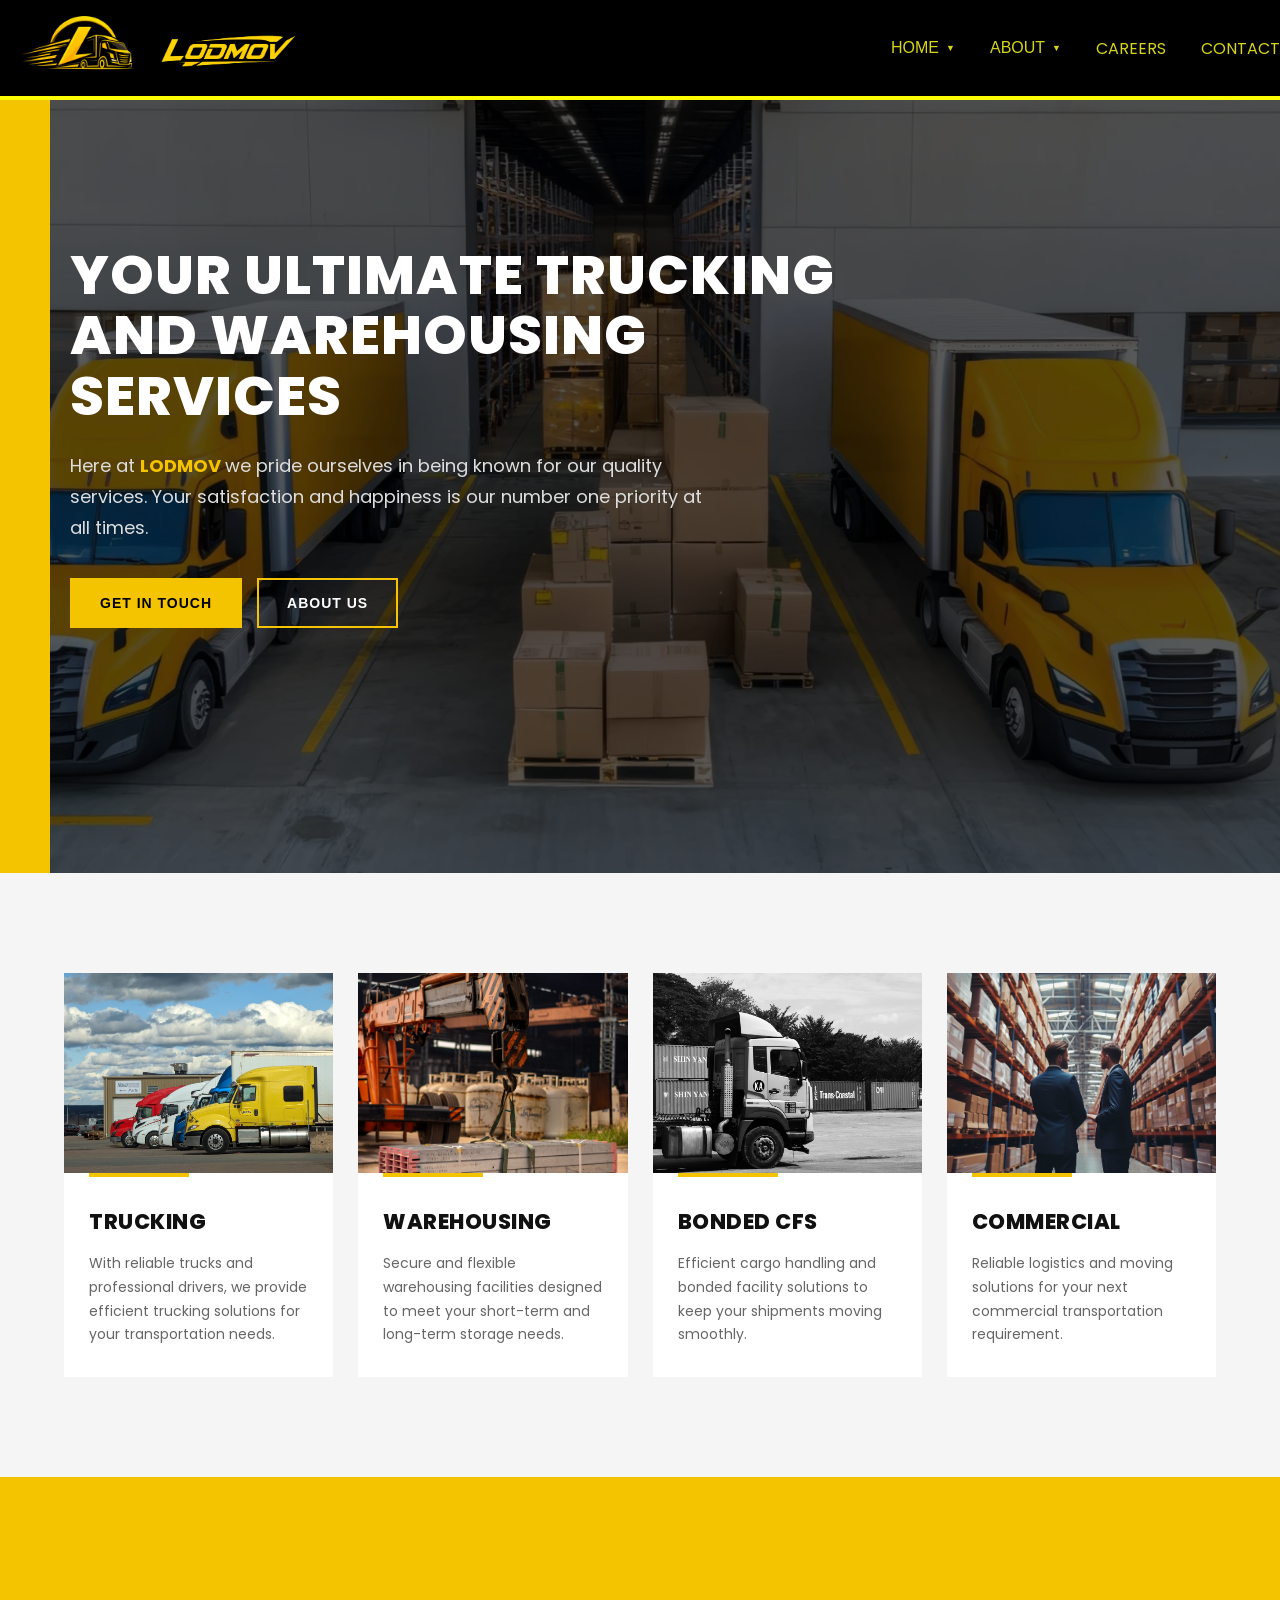
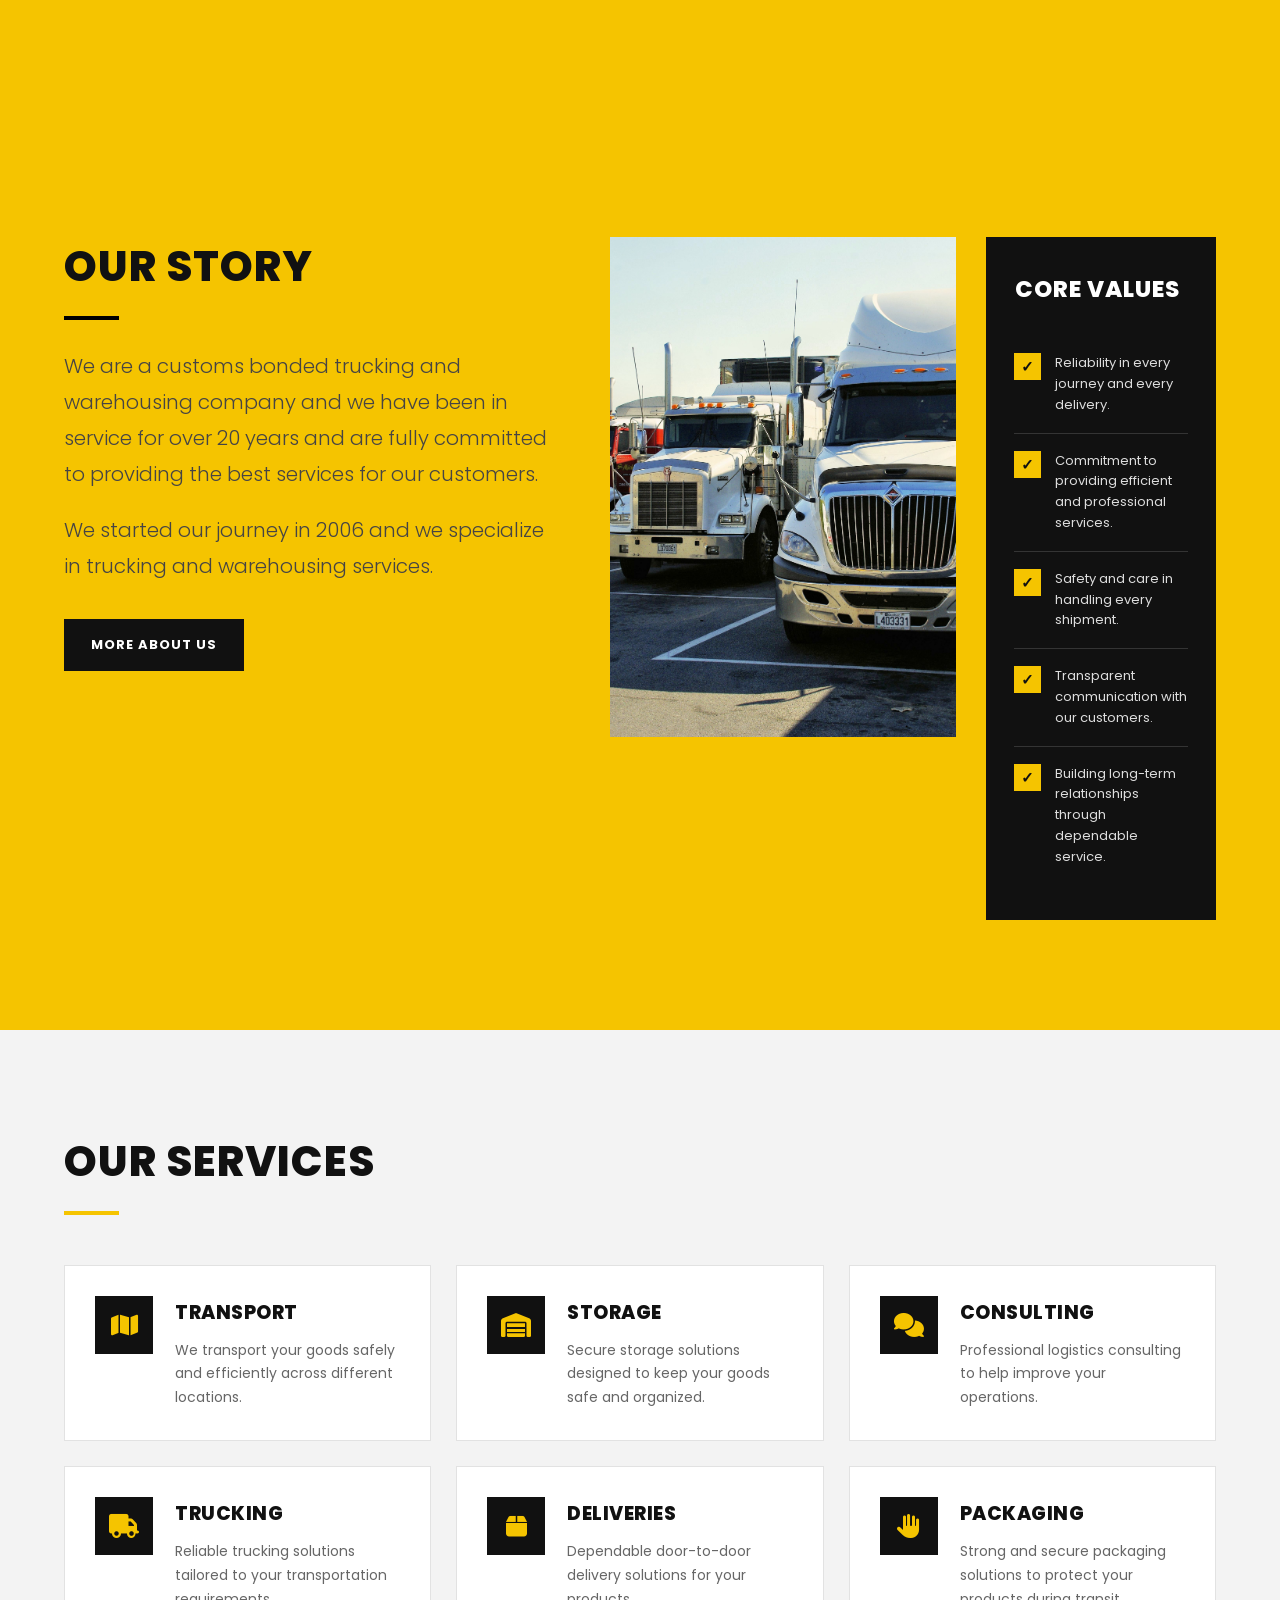
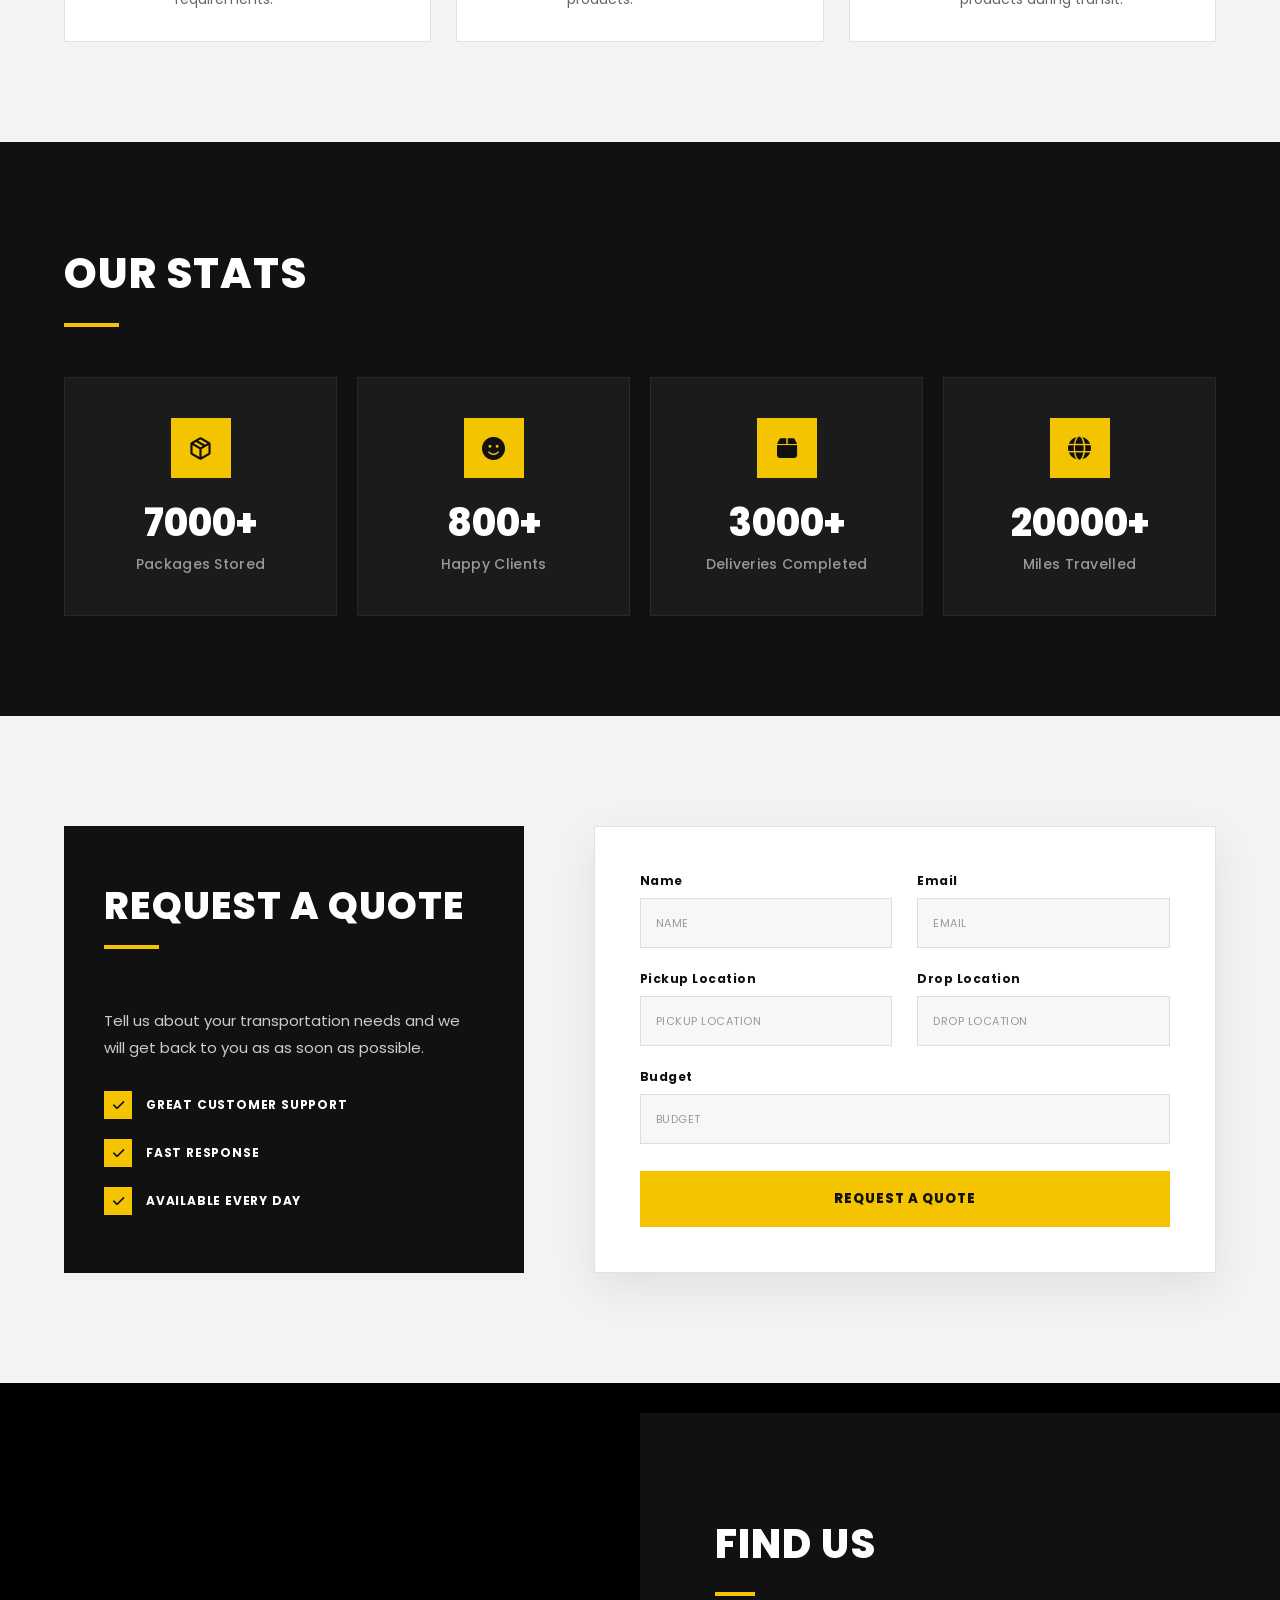
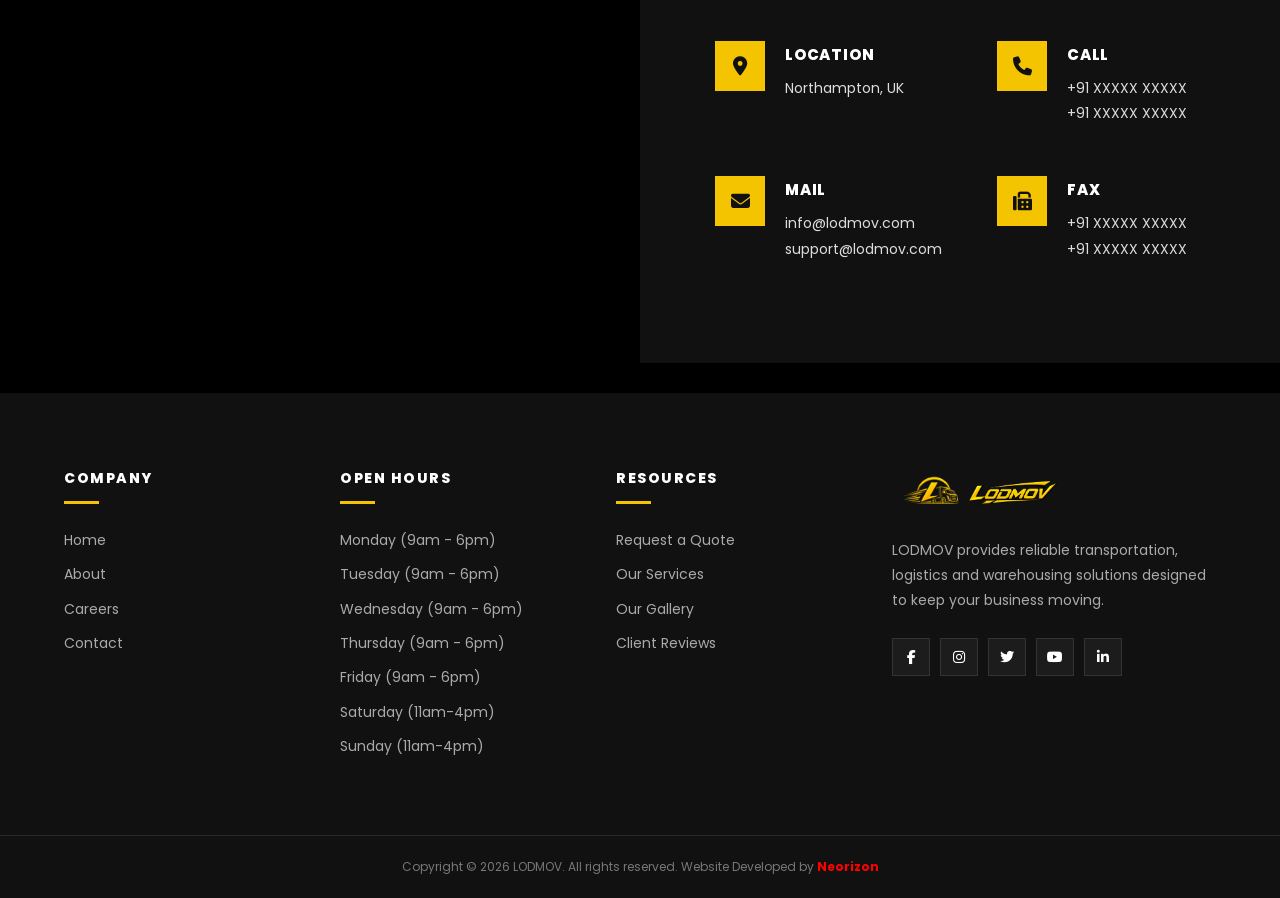
<file: index.html>
<!DOCTYPE html>
<html lang="en">

<head>
    <meta charset="UTF-8">
    <meta name="viewport" content="width=device-width, initial-scale=1.0">
    <title>LODMOV | Transportation & Logistics</title>
    <link rel="icon" type="image/png" href="img/favicon.f.png">
    <link rel="preconnect" href="https://fonts.googleapis.com">
    <link rel="preconnect" href="https://fonts.gstatic.com" crossorigin>
    <link href="https://fonts.googleapis.com/css2?family=Source+Sans+Pro:wght@900&display=swap" rel="stylesheet">
    <link href="https://fonts.googleapis.com/css2?family=Roboto:wght@300;400;500&display=swap" rel="stylesheet">
    <link href="https://fonts.googleapis.com/css2?family=Poppins:wght@300;400;500&display=swap" rel="stylesheet">
    <link rel="stylesheet" href="https://cdnjs.cloudflare.com/ajax/libs/font-awesome/6.7.2/css/all.min.css">

    <link rel="stylesheet"
        href="https://fonts.googleapis.com/css2?family=Material+Symbols+Outlined:opsz,wght,FILL,GRAD@24,400,0,0&icon_names=package_2" />
    <link rel="stylesheet" href="sty.css">



</head>

<body>

    <header>
        <nav class="navbar">

            <div class="container">

                <!-- LOGO -->
                <div class="logo">
                    <a href="index.html">
                        <img src="img/logo.png" alt="website-logo">
                    </a>

                    <div class="logo2">
                        <img src="img/logo2.png" alt="website-logo2">
                    </div>

                </div>


                <!-- NAVIGATION LINKS -->
                <div class="nav-links">

                    <!-- HOME -->
                    <div class="nav-item">

                        <button type="button">
                            <a href="index.html">HOME</a>
                            <span>▼</span>
                        </button>

                        <div class="dropdown">

                            <a href="#service">SERVICES</a>

                            <a href="#stats">
                                STATISTICS
                            </a>

                            <a href="#Quote">
                                QUOTE
                            </a>

                        </div>

                    </div>


                    <!-- ABOUT -->
                    <div class="nav-item">

                        <button type="button">
                            <a href="about.html">ABOUT</a>
                            <span>▼</span>
                        </button>

                        <div class="dropdown">

                            <a href="about.html#message">OUR MESSAGE</a>

                            <a href="about.html#review">
                                TESTIMONIALS
                            </a>

                            <a href="about.html#gallery">
                                GALLERY
                            </a>

                        </div>

                    </div>


                    <!-- CAREERS -->
                    <a href="career.html">
                        CAREERS
                    </a>


                    <!-- CONTACT -->
                    <a href="contact.html">
                        CONTACT
                    </a>

                </div>


                <!-- MOBILE MENU -->
                <div class="mobile-menu">
                    <button type="button">
                        ☰
                    </button>
                </div>

            </div>

        </nav>

    </header>

    <main>
        <section class="hero">

            <div class="hero-image">
                <img src="img/hero-img.webp" alt="hero-img">
            </div>

            <div class="container">

                <div class="hero-content">

                    <h1>
                        <span>YOUR ULTIMATE</span>
                        <span>TRUCKING AND</span>
                        <span>WAREHOUSING</span>
                        <span>SERVICES</span>
                    </h1>

                    <p>
                        Here at <span>LODMOV </span> we pride ourselves in being known for our quality services.
                        Your satisfaction and happiness is our number one priority at all times.
                    </p>

                    <div class="hero-buttons">

                        <button>
                            <a href="#Quote">
                                GET IN TOUCH
                            </a>
                        </button>
                        <button>
                            <a href="#story">
                                ABOUT US
                            </a>
                        </button>


                    </div>

                </div>

            </div>

        </section>
        <!-- SERVICES PREVIEW SECTION -->
        <section class="services-preview">

            <div class="container">

                <div class="services-preview-cards">


                    <!-- CARD 1 -->
                    <div class="service-card">

                        <div class="service-card-image">
                            <img src="img/truck.jpg" alt="Trucking service">
                        </div>

                        <div class="service-card-content">

                            <h2>TRUCKING</h2>

                            <p>
                                With reliable trucks and professional drivers,
                                we provide efficient trucking solutions for
                                your transportation needs.
                            </p>

                        </div>

                    </div>


                    <!-- CARD 2 -->
                    <div class="service-card">

                        <div class="service-card-image">
                            <img src="img/store-room.jpg" alt="Warehousing service">
                        </div>

                        <div class="service-card-content">

                            <h2>WAREHOUSING</h2>

                            <p>
                                Secure and flexible warehousing facilities
                                designed to meet your short-term and
                                long-term storage needs.
                            </p>

                        </div>

                    </div>


                    <!-- CARD 3 -->
                    <div class="service-card">

                        <div class="service-card-image">
                            <img src="img/bonded.jpg" alt="Bonded CFS service">
                        </div>

                        <div class="service-card-content">

                            <h2>BONDED CFS</h2>

                            <p>
                                Efficient cargo handling and bonded
                                facility solutions to keep your
                                shipments moving smoothly.
                            </p>

                        </div>

                    </div>


                    <!-- CARD 4 -->
                    <div class="service-card">

                        <div class="service-card-image">
                            <img src="img/commerce.jpg" alt="Commercial logistics service">
                        </div>

                        <div class="service-card-content">

                            <h2>COMMERCIAL</h2>

                            <p>
                                Reliable logistics and moving solutions
                                for your next commercial transportation
                                requirement.
                            </p>

                        </div>

                    </div>


                </div>

            </div>

        </section>
        <!-- OUR STORY SECTION -->
        <section class="story-section" id="story">

            <div class="container">

                <div class="story-content">


                    <div class="about-text">

                        <h2>OUR STORY</h2>

                        <div class="section-line"></div>

                        <p>
                            We are a customs bonded trucking and warehousing company and we have been in service for
                            over 20 years and are fully committed to providing the best services for our customers.
                        </p>

                        <p>
                            We started our journey in 2006 and we specialize in trucking and warehousing services.
                        </p>

                        <a href="about.html" class="about-link">
                            MORE ABOUT US
                        </a>

                    </div>


                    <!-- IMAGE  -->
                    <div class="about-visual">


                        <!-- TRUCK IMAGE -->
                        <div class="about-image">

                            <img src="img/about-truck.jpg" alt="about-truck">

                        </div>


                        <!-- CORE VALUES -->
                        <div class="core-values">

                            <h2>CORE VALUES</h2>


                            <!-- VALUE 1 -->
                            <div class="value">

                                <div class="value-icon">
                                    ✓
                                </div>

                                <p>
                                    Reliability in every journey
                                    and every delivery.
                                </p>

                            </div>


                            <!-- VALUE 2 -->
                            <div class="value">

                                <div class="value-icon">
                                    ✓
                                </div>

                                <p>
                                    Commitment to providing
                                    efficient and professional services.
                                </p>

                            </div>


                            <!-- VALUE 3 -->
                            <div class="value">

                                <div class="value-icon">
                                    ✓
                                </div>

                                <p>
                                    Safety and care in handling
                                    every shipment.
                                </p>

                            </div>


                            <!-- VALUE 4 -->
                            <div class="value">

                                <div class="value-icon">
                                    ✓
                                </div>

                                <p>
                                    Transparent communication
                                    with our customers.
                                </p>

                            </div>


                            <!-- VALUE 5 -->
                            <div class="value">

                                <div class="value-icon">
                                    ✓
                                </div>

                                <p>
                                    Building long-term relationships
                                    through dependable service.
                                </p>

                            </div>


                        </div>

                    </div>

                </div>

            </div>

        </section>
        <!-- SERVICE SECTION -->
        <section class="services-section" id="service">

            <div class="container">

                <!-- SECTION HEADING -->
                <div class="section-content">

                    <h2>OUR SERVICES</h2>

                    <div class="section-line"></div>

                </div>


                <!-- SERVICES GRID -->
                <div class="services-grid">


                    <!-- SERVICE 1 -->
                    <div class="service-box">

                        <div class="service-icon">
                            <i class="fa-solid fa-map"></i>
                        </div>

                        <div class="service-info">

                            <h3>TRANSPORT</h3>

                            <p>
                                We transport your goods safely and
                                efficiently across different locations.
                            </p>

                        </div>

                    </div>


                    <!-- SERVICE 2 -->
                    <div class="service-box">

                        <div class="service-icon">
                            <i class="fa-solid fa-warehouse"></i>
                        </div>

                        <div class="service-info">

                            <h3>STORAGE</h3>

                            <p>
                                Secure storage solutions designed
                                to keep your goods safe and organized.
                            </p>

                        </div>

                    </div>


                    <!-- SERVICE 3 -->
                    <div class="service-box">

                        <div class="service-icon">
                            <i class="fa-solid fa-comments"></i>
                        </div>

                        <div class="service-info">

                            <h3>CONSULTING</h3>

                            <p>
                                Professional logistics consulting
                                to help improve your operations.
                            </p>

                        </div>

                    </div>


                    <!-- SERVICE 4 -->
                    <div class="service-box">

                        <div class="service-icon">
                            <i class="fa-solid fa-truck"></i>
                        </div>

                        <div class="service-info">

                            <h3>TRUCKING</h3>

                            <p>
                                Reliable trucking solutions tailored
                                to your transportation requirements.
                            </p>

                        </div>

                    </div>


                    <!-- SERVICE 5 -->
                    <div class="service-box">

                        <div class="service-icon">
                            <i class="fa-solid fa-box"></i>
                        </div>

                        <div class="service-info">

                            <h3>DELIVERIES</h3>

                            <p>
                                Dependable door-to-door delivery
                                solutions for your products.
                            </p>

                        </div>

                    </div>


                    <!-- SERVICE 6 -->
                    <div class="service-box">

                        <div class="service-icon">
                            <i class="fa-solid fa-hand"></i>
                        </div>

                        <div class="service-info">

                            <h3>PACKAGING</h3>

                            <p>
                                Strong and secure packaging solutions
                                to protect your products during transit.
                            </p>

                        </div>

                    </div>


                </div>

            </div>

        </section>
        <!-- STATS SECTION -->
        <section class="stats-section" id="stats">

            <div class="container">

                <!-- SECTION HEADING -->
                <div class="stats-content">

                    <h2>OUR STATS</h2>

                    <div class="section-line"></div>

                </div>


                <!-- STATS CARDS -->
                <div class="stats-container">


                    <!-- STAT 1 -->
                    <div class="stat-card">

                        <span class="material-symbols-outlined">
                            package_2
                        </span>


                        <div class="stat-number">
                            7000+
                        </div>

                        <p>
                            Packages Stored
                        </p>

                    </div>


                    <!-- STAT 2 -->
                    <div class="stat-card">

                        <div class="stat-icon">
                            <i class="fa-solid fa-face-smile"></i>
                        </div>

                        <div class="stat-number">
                            800+
                        </div>

                        <p>
                            Happy Clients
                        </p>

                    </div>


                    <!-- STAT 3 -->
                    <div class="stat-card">

                        <div class="stat-icon">
                            <i class="fa-solid fa-box"></i>
                        </div>

                        <div class="stat-number">
                            3000+
                        </div>

                        <p>
                            Deliveries Completed
                        </p>

                    </div>


                    <!-- STAT 4 -->
                    <div class="stat-card">

                        <div class="stat-icon">
                            <i class="fa-solid fa-globe"></i>
                        </div>

                        <div class="stat-number">
                            20000+
                        </div>

                        <p>
                            Miles Travelled
                        </p>

                    </div>


                </div>

            </div>

        </section>

        <!-- QUOTE SECTION -->
        <section class="quote-section" id="Quote">

            <div class="container">

                <div class="quote-content">


                    <!-- LEFT SIDE -->
                    <div class="quote-info">

                        <div class="quote-section-heading">

                            <h2>REQUEST A QUOTE</h2>

                            <div class="section-line"></div>

                        </div>


                        <p>
                            Tell us about your transportation needs and
                            we will get back to you as
                            as soon as possible.
                        </p>


                        <!-- BENEFITS -->
                        <div class="quote-benefits">

                            <div class="benefit">

                                <i class="fa-solid fa-check"></i>

                                <span>
                                    GREAT CUSTOMER SUPPORT
                                </span>

                            </div>


                            <div class="benefit">

                                <i class="fa-solid fa-check"></i>

                                <span>
                                    FAST RESPONSE
                                </span>

                            </div>


                            <div class="benefit">

                                <i class="fa-solid fa-check"></i>

                                <span>
                                    AVAILABLE EVERY DAY
                                </span>

                            </div>

                        </div>

                    </div>


                    <!-- RIGHT SIDE - FORM -->
                    <div class="quote-form-container">

                        <form class="quote-form" action="#" method="POST">


                            <!-- NAME -->
                            <div class="form-group">

                                <label for="name">
                                    Name
                                </label>

                                <input type="text" id="name" name="name" placeholder="NAME" required>

                            </div>


                            <!-- EMAIL -->
                            <div class="form-group">

                                <label for="email">
                                    Email
                                </label>

                                <input type="email" id="email" name="email" placeholder="EMAIL" required>

                            </div>


                            <!-- PICKUP LOCATION -->
                            <div class="form-group">

                                <label for="pickup">
                                    Pickup Location
                                </label>

                                <input type="text" id="pickup" name="pickup" placeholder="PICKUP LOCATION" required>

                            </div>


                            <!-- DROP LOCATION -->
                            <div class="form-group">

                                <label for="drop">
                                    Drop Location
                                </label>

                                <input type="text" id="drop" name="drop" placeholder="DROP LOCATION" required>

                            </div>


                            <!-- BUDGET -->
                            <div class="form-group">

                                <label for="budget">
                                    Budget
                                </label>

                                <input type="text" id="budget" name="budget" placeholder="BUDGET">

                            </div>


                            <!-- SUBMIT BUTTON -->
                            <button type="submit" class="quote-button">

                                REQUEST A QUOTE

                            </button>


                        </form>

                    </div>

                </div>

            </div>
        </section>
        <!-- =========================
     FIND US SECTION
========================= -->

        <section class="find-us-section">

            <div class="container">

                <!-- =========================
             LEFT SIDE - MAP
        ========================= -->

                <div class="map-container">

                    <iframe
                        src="https://www.google.com/maps/embed?pb=!1m18!1m12!1m3!1d78182.39149885175!2d-0.9627984842245836!3d52.239755664848914!2m3!1f0!2f0!3f0!3m2!1i1024!2i768!4f13.1!3m3!1m2!1s0x487704236e4aa273%3A0xcdf495d0d9e86209!2sNorthampton%2C%20UK!5e0!3m2!1sen!2sin!4v1788692743013!5m2!1sen!2sin"
                        width="600" height="450" style="border:0;" allowfullscreen="" loading="lazy"
                        referrerpolicy="strict-origin-when-cross-origin">
                    </iframe>


                </div>


                <!-- =========================
             RIGHT SIDE - FIND US
        ========================= -->

                <div class="find-us-content">

                    <!-- SECTION HEADING -->

                    <div class="section-header">

                        <h2>FIND US</h2>

                    </div>


                    <!-- =========================
                 CONTACT GRID
            ========================= -->

                    <div class="contact-grid">


                        <!-- LOCATION -->

                        <div class="contact-item">

                            <div class="contact-icon">
                                <i class="fa-solid fa-location-dot"></i>
                            </div>

                            <div class="contact-info">

                                <h3>LOCATION</h3>

                                <p>
                                    Northampton, UK
                                </p>

                            </div>

                        </div>


                        <!-- PHONE -->

                        <div class="contact-item">

                            <div class="contact-icon">
                                <i class="fa-solid fa-phone"></i>
                            </div>

                            <div class="contact-info">

                                <h3>CALL</h3>

                                <p>
                                    +91 XXXXX XXXXX
                                    <br>
                                    +91 XXXXX XXXXX
                                </p>

                            </div>

                        </div>


                        <!-- EMAIL -->

                        <div class="contact-item">

                            <div class="contact-icon">
                                <i class="fa-solid fa-envelope"></i>
                            </div>

                            <div class="contact-info">

                                <h3>MAIL</h3>

                                <p>
                                    info@lodmov.com
                                    <br>
                                    support@lodmov.com
                                </p>

                            </div>

                        </div>


                        <!-- FAX -->

                        <div class="contact-item">

                            <div class="contact-icon">
                                <i class="fa-solid fa-fax"></i>
                            </div>

                            <div class="contact-info">

                                <h3>FAX</h3>

                                <p>
                                    +91 XXXXX XXXXX
                                    <br>
                                    +91 XXXXX XXXXX
                                </p>

                            </div>

                        </div>


                    </div>

                </div>

            </div>

        </section>
    </main>

    <!-- FOOTER -->
    <footer class="footer">

        <!-- MAIN FOOTER -->
        <div class="footer-main">

            <div class="container">

                <div class="footer-content">


                    <!-- COMPANY -->
                    <div class="footer-column">

                        <h3>COMPANY</h3>

                        <ul>

                            <li>
                                <a href="index.html">Home</a>
                            </li>

                            <li>
                                <a href="about.html">About</a>
                            </li>

                            <li>
                                <a href="career.html">Careers</a>
                            </li>

                            <li>
                                <a href="contact.html">Contact</a>
                            </li>

                        </ul>

                    </div>


                    <!-- OPEN HOURS -->
                    <div class="footer-column">

                        <h3>OPEN HOURS</h3>

                        <ul>

                            <li>Monday (9am - 6pm)</li>

                            <li>Tuesday (9am - 6pm)</li>

                            <li>Wednesday (9am - 6pm)</li>

                            <li>Thursday (9am - 6pm)</li>

                            <li>Friday (9am - 6pm)</li>

                            <li>Saturday (11am-4pm)</li>

                            <li>Sunday (11am-4pm)</li>

                        </ul>

                    </div>


                    <!-- RESOURCES -->
                    <div class="footer-column">

                        <h3>RESOURCES</h3>

                        <ul>

                            <li>
                                <a href="#Quote">
                                    Request a Quote
                                </a>
                            </li>

                            <li>
                                <a href="#service">
                                    Our Services
                                </a>
                            </li>

                            <li>
                                <a href="about.html#gallery">
                                    Our Gallery
                                </a>
                            </li>

                            <li>
                                <a href="about.html#review">
                                    Client Reviews
                                </a>
                            </li>

                        </ul>

                    </div>


                    <!-- COMPANY INFO -->
                    <div class="footer-column footer-company">

                        <div class="footer-logos">

                            <div class="footer-logo">
                                <img src="img/logo.png" alt="LODMOV logo">
                            </div>

                            <div class="footer-logo-3">
                                <img src="img/logo3.png" alt="LODMOV">
                            </div>

                        </div>


                        <p>
                            LODMOV provides reliable transportation,
                            logistics and warehousing solutions designed
                            to keep your business moving.
                        </p>


                        <!-- SOCIAL MEDIA -->
                        <div class="social-links">

                            <a href="#" aria-label="Facebook">
                                <i class="fa-brands fa-facebook-f"></i>
                            </a>

                            <a href="#" aria-label="Instagram">
                                <i class="fa-brands fa-instagram"></i>
                            </a>

                            <a href="#" aria-label="Twitter">
                                <i class="fa-brands fa-twitter"></i>
                            </a>

                            <a href="#" aria-label="YouTube">
                                <i class="fa-brands fa-youtube"></i>
                            </a>

                            <a href="#" aria-label="LinkedIn">
                                <i class="fa-brands fa-linkedin-in"></i>
                            </a>

                        </div>

                    </div>


                </div>

            </div>

        </div>


        <!-- COPYRIGHT -->
        <div class="copyright">

            <div class="container">

                <p>
                    Copyright &copy; 2026 LODMOV. All rights reserved. Website Developed by <span>Neorizon</span>
                </p>

            </div>

        </div>

    </footer>

    <script src="js/script.js"></script>
</body>

</html>
</file>
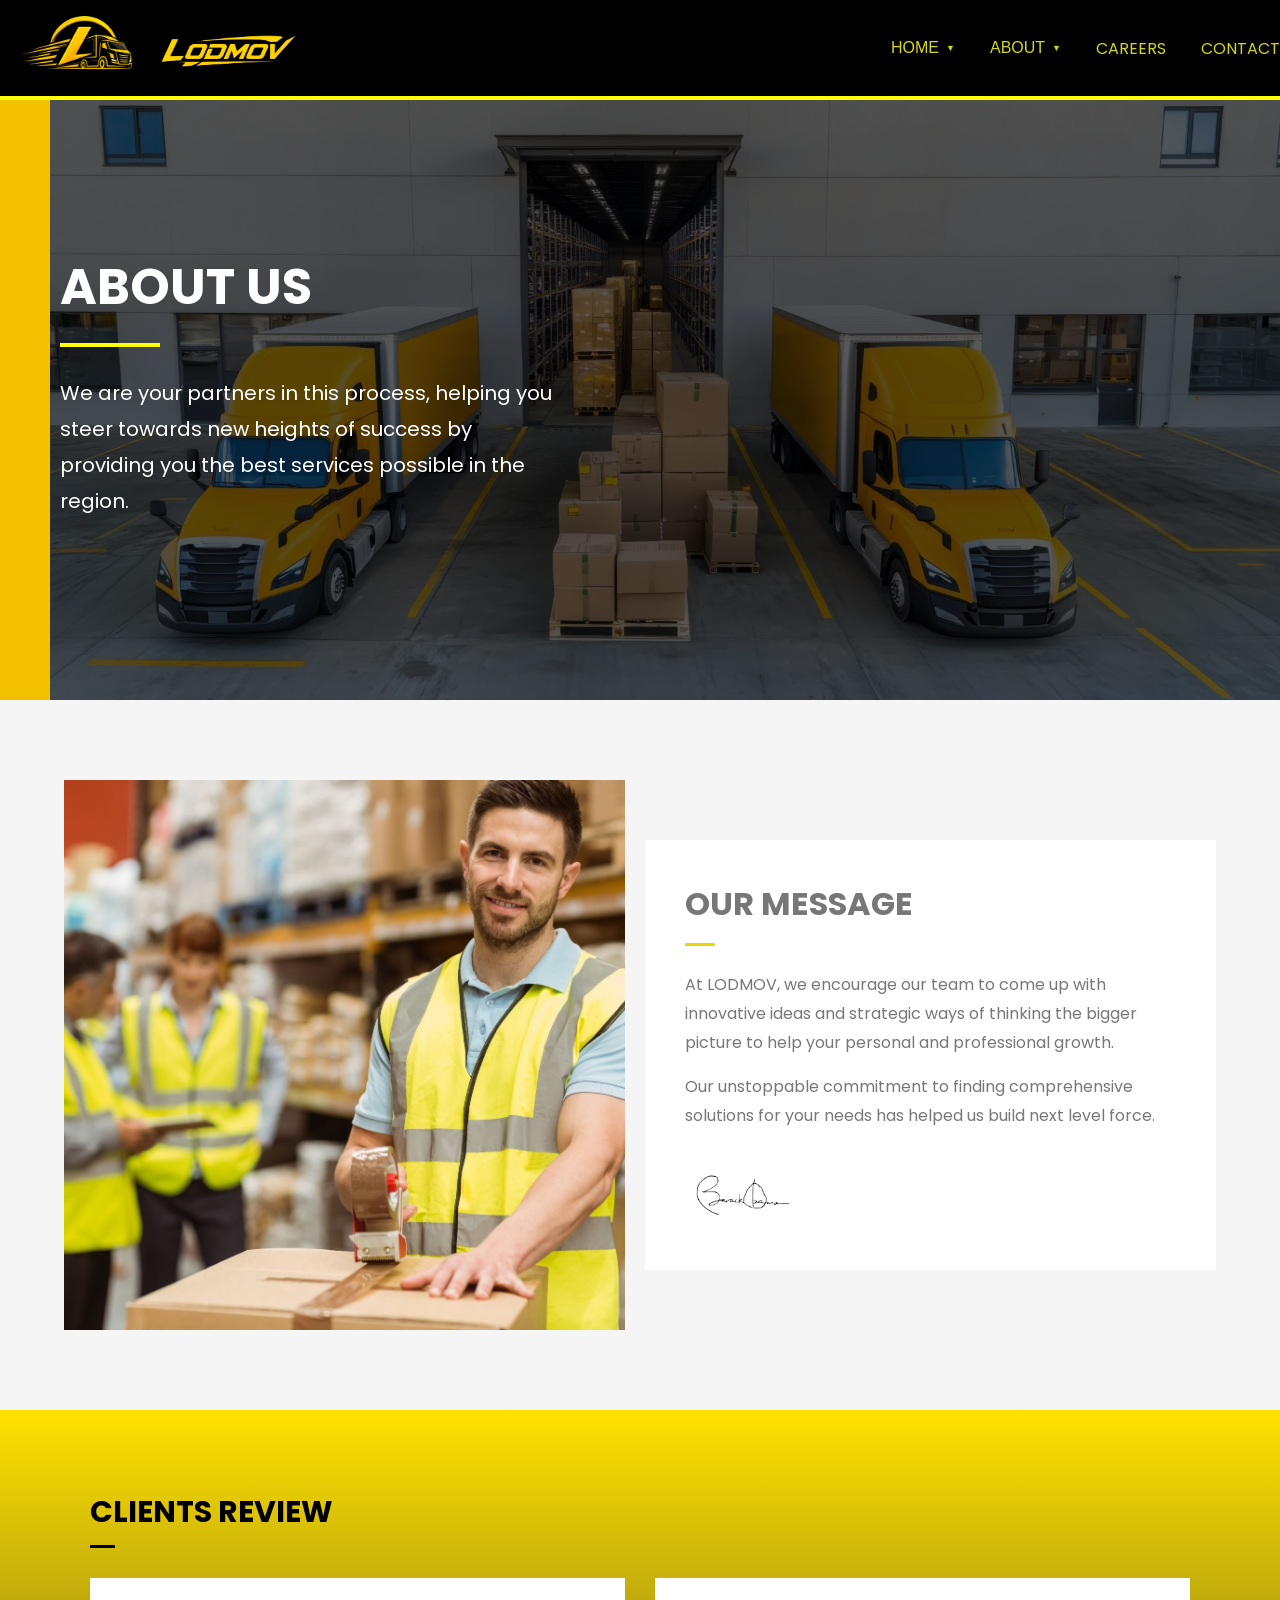
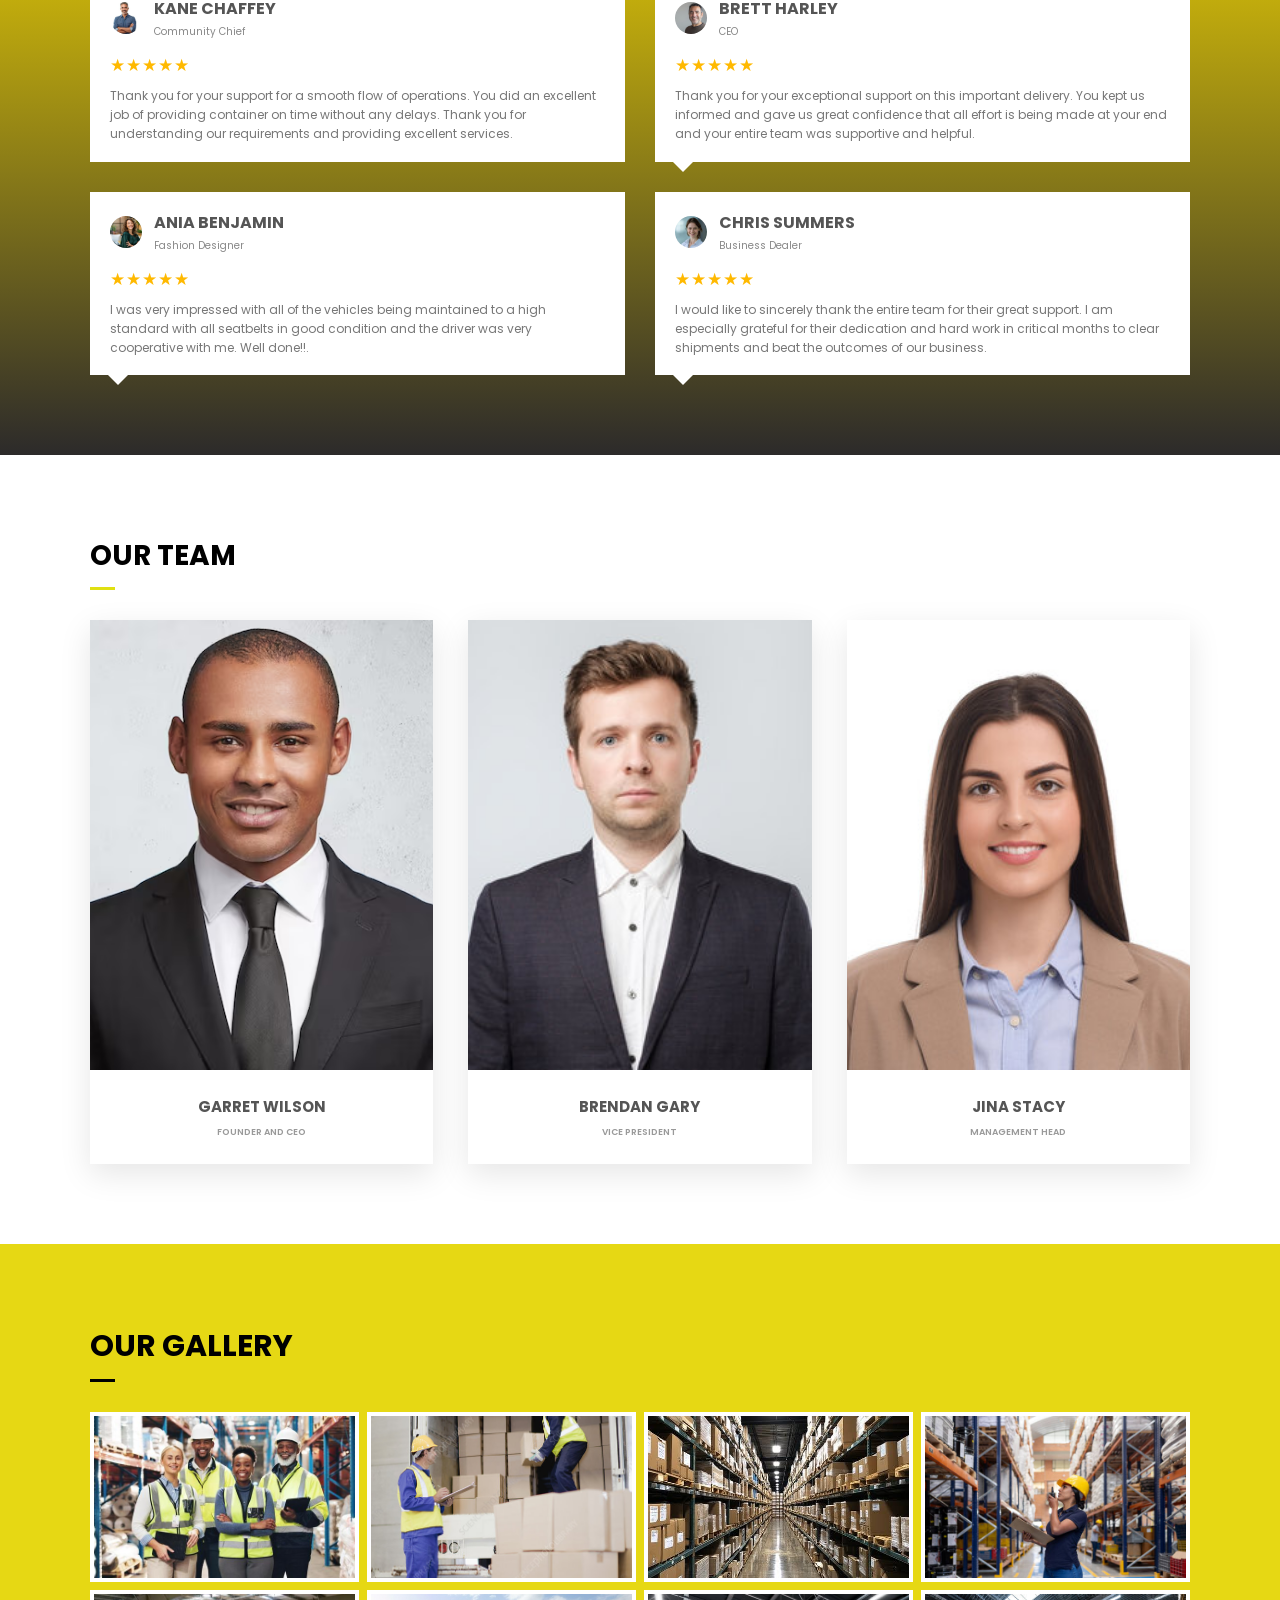
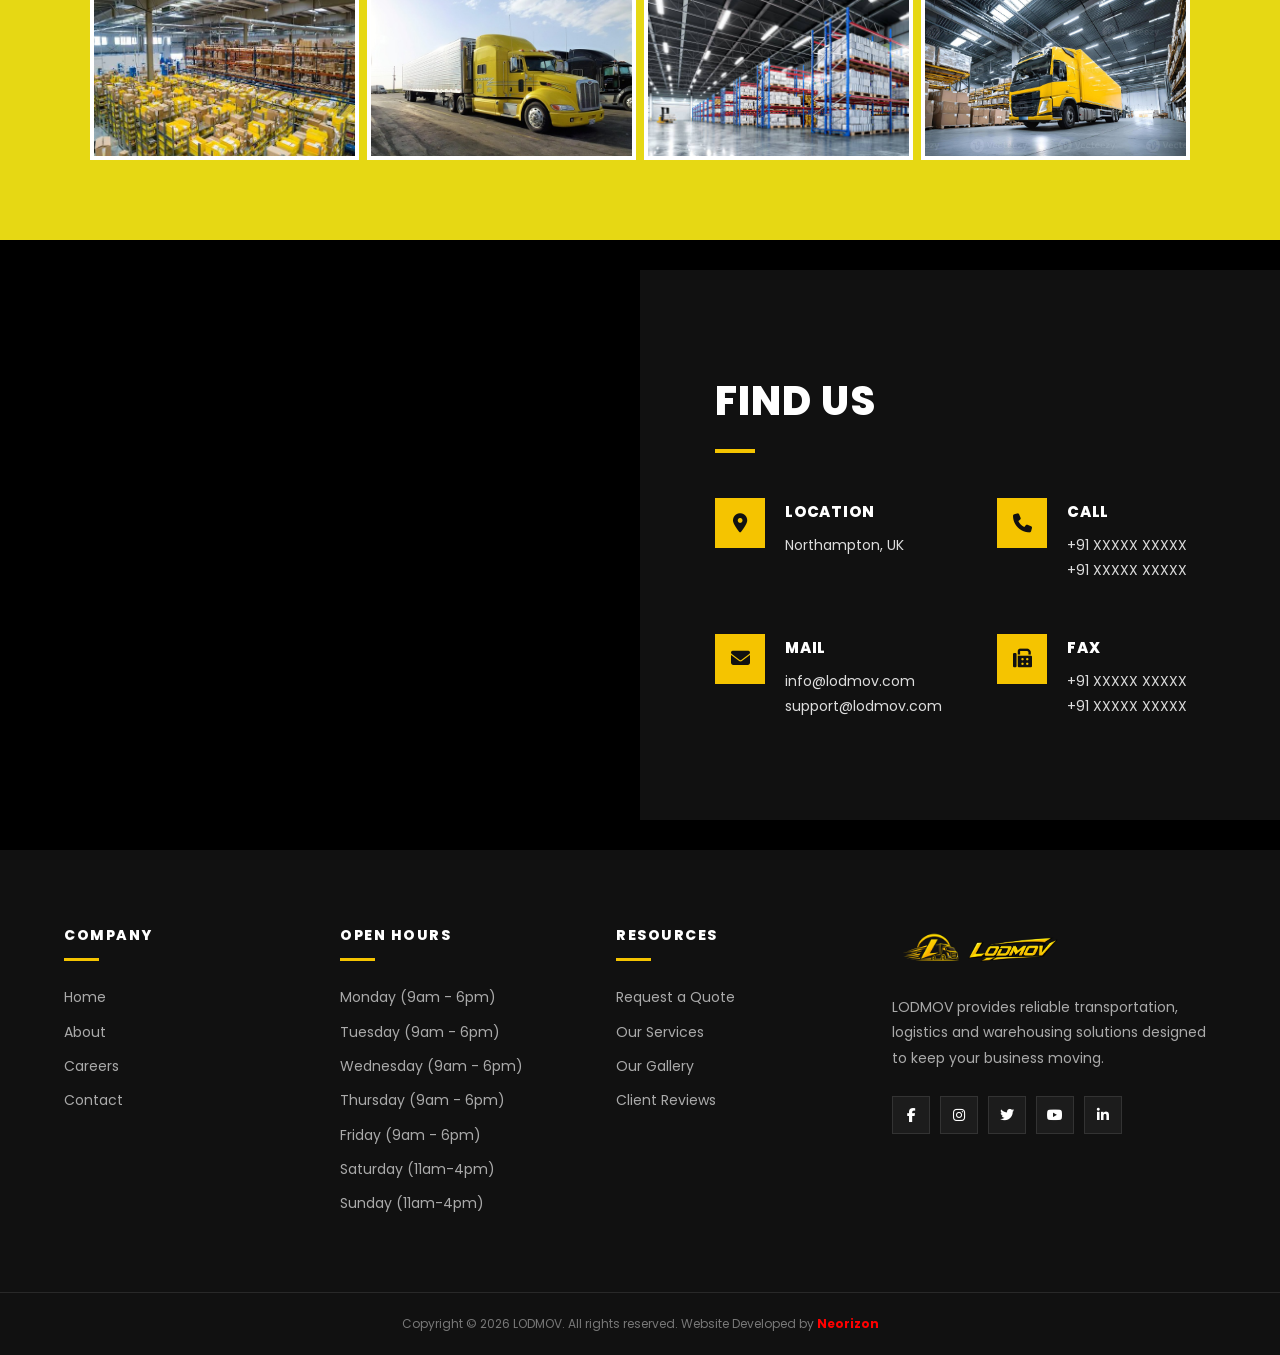
<file: about.html>
<!DOCTYPE html>
<html lang="en">

<head>
    <meta charset="UTF-8">
    <meta name="viewport" content="width=device-width, initial-scale=1.0">
    <title>LODMOV | Transportation & Logistics</title>
    <link rel="icon" type="image/png" href="img/favicon.f.png">
    <link rel="preconnect" href="https://fonts.googleapis.com">
    <link rel="preconnect" href="https://fonts.gstatic.com" crossorigin>
    <link href="https://fonts.googleapis.com/css2?family=Source+Sans+Pro:wght@900&display=swap" rel="stylesheet">
    <link href="https://fonts.googleapis.com/css2?family=Roboto:wght@300;400;500&display=swap" rel="stylesheet">
    <link href="https://fonts.googleapis.com/css2?family=Poppins:wght@300;400;500&display=swap" rel="stylesheet">
    <link rel="stylesheet" href="https://cdnjs.cloudflare.com/ajax/libs/font-awesome/6.7.2/css/all.min.css">

    <link rel="stylesheet"
        href="https://fonts.googleapis.com/css2?family=Material+Symbols+Outlined:opsz,wght,FILL,GRAD@24,400,0,0&icon_names=package_2" />
    <link rel="stylesheet" href="sty.css">


</head>

<body>

    <header>
        <nav class="navbar">

            <div class="container">

                <!-- LOGO -->
                <div class="logo">
                    <a href="index.html">
                        <img src="img/logo.png" alt="website-logo">
                    </a>

                    <div class="logo2">
                        <img src="img/logo2.png" alt="website-logo2">
                    </div>

                </div>


                <!-- NAVIGATION LINKS -->
                <div class="nav-links">

                    <!-- HOME -->
                    <div class="nav-item">

                        <button type="button">
                           <a href="index.html">HOME</a> 
                            <span>▼</span>
                        </button>

                        <div class="dropdown">

                            <a href="index.html#service">SERVICES</a>

                            <a href="index.html#stats">
                                STATISTICS
                            </a>

                            <a href="index.html#Quote">
                                QUOTE
                            </a>

                        </div>

                    </div>


                    <!-- ABOUT -->
                    <div class="nav-item">

                        <button type="button">
                           <a href="#">ABOUT</a> 
                            <span>▼</span>
                        </button>

                        <div class="dropdown">

                            <a href="#message">OUR MESSAGE</a>

                            <a href="#review">
                                TESTIMONIALS
                            </a>

                            <a href="#gallery">
                                GALLERY
                            </a>

                        </div>

                    </div>


                    <!-- CAREERS -->
                    <a href="career.html">
                        CAREERS
                    </a>


                    <!-- CONTACT -->
                    <a href="contact.html">
                        CONTACT
                    </a>

                </div>


                <!-- MOBILE MENU -->
                <div class="mobile-menu">
                    <button type="button">
                        ☰
                    </button>
                </div>

            </div>

        </nav>

    </header>
    <main>
        <!-- ABOUT -->
        <section class="about-section">
            

            <div class="about-section-content">

                <h1>ABOUT US</h1>

                <div class="about-line"></div>

                <p>
                    We are your partners in this process, helping you steer towards new heights of
                    success by providing you the best services possible in the region.
                </p>

            </div>

        </section>

        <!-- OUR MESSAGE SECTION -->
        <section class="message-section" id="message">

            <div class="message-container">

                <!-- IMAGE -->
                <div class="message-image">
                    <img src="img/our-msg.jpg" alt="Our Message">
                </div>

                <!-- CONTENT CARD -->
                <div class="message-content">

                    <h2>OUR MESSAGE</h2>

                    <div class="message-line"></div>

                    <p>
                        At <span>LODMOV</span>, we encourage our team to come up with innovative ideas and
                        strategic ways of thinking the bigger picture to help your
                        personal and professional growth.
                    </p>

                    <p>
                        Our unstoppable commitment to finding comprehensive solutions for your
                        needs has helped us build next level force.
                    </p>

                    <!-- SIGNATURE -->
                    <div class="message-signature">
                        <img src="img/sig.png" alt="Signature">
                    </div>

                </div>

            </div>

        </section>

        <!-- CLIENTS REVIEW SECTION -->
        <section class="clients-review" id="review">

            <div class="review-container">

                <!-- HEADING -->
                <div class="review-heading">
                    <h2>CLIENTS REVIEW</h2>
                    <div class="review-line"></div>
                </div>

                <!-- REVIEWS GRID -->
                <div class="reviews-grid">

                    <!-- REVIEW 1 -->
                    <div class="review-card">

                        <div class="review-client">
                            <img src="img/p1.jpeg" alt="Kane Chaffey">

                            <div>
                                <h3>KANE CHAFFEY</h3>
                                <span>Community Chief</span>
                            </div>
                        </div>

                        <div class="stars">★★★★★</div>

                        <p>
                            Thank you for your support for a smooth flow of operations.
                            You did an excellent job of providing container on time
                            without any delays. Thank you for understanding our
                            requirements and providing excellent services.
                        </p>



                    </div>


                    <!-- REVIEW 2 -->
                    <div class="review-card">

                        <div class="review-client">
                            <img src="img/p2.jpg" alt="Brett Harley">

                            <div>
                                <h3>BRETT HARLEY</h3>
                                <span>CEO</span>
                            </div>
                        </div>

                        <div class="stars">★★★★★</div>

                        <p>
                            Thank you for your exceptional support on this important
                            delivery. You kept us informed and gave us great confidence
                            that all effort is being made at your end and your entire
                            team was supportive and helpful.
                        </p>

                        <div class="review-arrow"></div>

                    </div>


                    <!-- REVIEW 3 -->
                    <div class="review-card">

                        <div class="review-client">
                            <img src="img/p3.jpg" alt="Ania Benjamin">

                            <div>
                                <h3>ANIA BENJAMIN</h3>
                                <span>Fashion Designer</span>
                            </div>
                        </div>

                        <div class="stars">★★★★★</div>

                        <p>
                            I was very impressed with all of the vehicles being
                            maintained to a high standard with all seatbelts
                            in good condition and the driver was very cooperative with me.
                            Well done!!.
                        </p>

                        <div class="review-arrow"></div>

                    </div>


                    <!-- REVIEW 4 -->
                    <div class="review-card">

                        <div class="review-client">
                            <img src="img/p4.jpeg" alt="Chris Summers">

                            <div>
                                <h3>CHRIS SUMMERS</h3>
                                <span>Business Dealer</span>
                            </div>
                        </div>

                        <div class="stars">★★★★★</div>

                        <p>
                            I would like to sincerely thank the entire team for
                            their great support. I am especially grateful for their
                            dedication and hard work in critical months to clear
                            shipments and beat the outcomes of our business.
                        </p>

                        <div class="review-arrow"></div>

                    </div>

                </div>

            </div>

        </section>
        <!-- OUR TEAM SECTION -->
        <section class="team-section">

            <div class="team-container">

                <!-- SECTION HEADING -->
                <div class="team-heading">
                    <h2>OUR TEAM</h2>
                    <div class="team-line"></div>
                </div>


                <!-- TEAM MEMBERS -->
                <div class="team-grid">

                    <!-- TEAM MEMBER 1 -->
                    <div class="team-card">

                        <div class="team-image">
                            <img src="img/h-1.avif" alt="Garret Wilson" loading="lazy">
                        </div>

                        <div class="team-info">
                            <h3>GARRET WILSON</h3>
                            <p>FOUNDER AND CEO</p>
                        </div>

                    </div>


                    <!-- TEAM MEMBER 2 -->
                    <div class="team-card">

                        <div class="team-image">
                            <img src="img/h-2.jpg" alt="Brendan Gary" loading="lazy">
                        </div>

                        <div class="team-info">
                            <h3>BRENDAN GARY</h3>
                            <p>VICE PRESIDENT</p>
                        </div>

                    </div>


                    <!-- TEAM MEMBER 3 -->
                    <div class="team-card">

                        <div class="team-image">
                            <img src="img/h-3.jpg" alt="Jimmy Byrne" loading="lazy">
                        </div>

                        <div class="team-info">
                            <h3>JINA STACY</h3>
                            <p>MANAGEMENT HEAD</p>
                        </div>

                    </div>

                </div>

            </div>

        </section>
        <!-- OUR GALLERY SECTION -->
        <section class="gallery-section" id="gallery">

            <div class="gallery-container">

                <!-- SECTION HEADING -->
                <div class="gallery-heading">
                    <h2>OUR GALLERY</h2>
                    <div class="gallery-line"></div>
                </div>

                <!-- GALLERY GRID -->
                <div class="gallery-grid">

                    <div class="gallery-item">
                        <img src="img/log-team.jpg" alt="Logistics team" loading="lazy">
                    </div>

                    <div class="gallery-item">
                        <img src="img/lod-unlod.jpg" alt="Loading and unloading" loading="lazy">
                    </div>

                    <div class="gallery-item">
                        <img src="img/war-stor.jpg" alt="Warehouse storage" loading="lazy">
                    </div>

                    <div class="gallery-item">
                        <img src="img/war-oper.jpg" alt="Warehouse operations" loading="lazy">
                    </div>

                    <div class="gallery-item">
                        <img src="img/war-logis.jpg" alt="Warehouse logistics" loading="lazy">
                    </div>

                    <div class="gallery-item">
                        <img src="img/trans-truck.jpg" alt="Transportation truck" loading="lazy">
                    </div>

                    <div class="gallery-item">
                        <img src="img/log-fac.jpg" alt="Logistics facility" loading="lazy">
                    </div>

                    <div class="gallery-item">
                        <img src="img/delivery-truck.jpg" alt="Delivery truck" loading="lazy">
                    </div>

                </div>

            </div>

        </section>
        <!-- =========================
     FIND US SECTION
========================= -->

        <section class="find-us-section">

            <div class="container">

                <!-- =========================
             LEFT SIDE - MAP
        ========================= -->

                <div class="map-container">

                    <iframe
                        src="https://www.google.com/maps/embed?pb=!1m18!1m12!1m3!1d78182.39149885175!2d-0.9627984842245836!3d52.239755664848914!2m3!1f0!2f0!3f0!3m2!1i1024!2i768!4f13.1!3m3!1m2!1s0x487704236e4aa273%3A0xcdf495d0d9e86209!2sNorthampton%2C%20UK!5e0!3m2!1sen!2sin!4v1788692743013!5m2!1sen!2sin"
                        width="600" height="450" style="border:0;" allowfullscreen="" loading="lazy"
                        referrerpolicy="strict-origin-when-cross-origin"></iframe>
                </div>


                <!-- =========================
             RIGHT SIDE - FIND US
        ========================= -->

                <div class="find-us-content">

                    <!-- SECTION HEADING -->

                    <div class="section-header">

                        <h2>FIND US</h2>

                    </div>


                    <!-- =========================
                 CONTACT GRID
            ========================= -->

                    <div class="contact-grid">


                        <!-- LOCATION -->

                        <div class="contact-item">

                            <div class="contact-icon">
                                <i class="fa-solid fa-location-dot"></i>
                            </div>

                            <div class="contact-info">

                                <h3>LOCATION</h3>

                                <p>
                                    Northampton, UK
                                </p>

                            </div>

                        </div>


                        <!-- PHONE -->

                        <div class="contact-item">

                            <div class="contact-icon">
                                <i class="fa-solid fa-phone"></i>
                            </div>

                            <div class="contact-info">

                                <h3>CALL</h3>

                                <p>
                                    +91 XXXXX XXXXX
                                    <br>
                                    +91 XXXXX XXXXX
                                </p>

                            </div>

                        </div>


                        <!-- EMAIL -->

                        <div class="contact-item">

                            <div class="contact-icon">
                                <i class="fa-solid fa-envelope"></i>
                            </div>

                            <div class="contact-info">

                                <h3>MAIL</h3>

                                <p>
                                    info@lodmov.com
                                    <br>
                                    support@lodmov.com
                                </p>

                            </div>

                        </div>


                        <!-- FAX -->

                        <div class="contact-item">

                            <div class="contact-icon">
                                <i class="fa-solid fa-fax"></i>
                            </div>

                            <div class="contact-info">

                                <h3>FAX</h3>

                                <p>
                                    +91 XXXXX XXXXX
                                    <br>
                                    +91 XXXXX XXXXX
                                </p>

                            </div>

                        </div>


                    </div>

                </div>

            </div>

        </section>


    </main>
    <!-- FOOTER -->
    <footer class="footer">

        <!-- MAIN FOOTER -->
        <div class="footer-main">

            <div class="container">

                <div class="footer-content">


                    <!-- COMPANY -->
                    <div class="footer-column">

                        <h3>COMPANY</h3>

                        <ul>

                            <li>
                                <a href="index.html">Home</a>
                            </li>

                            <li>
                                <a href="about.html">About</a>
                            </li>

                            <li>
                                <a href="career.html">Careers</a>
                            </li>

                            <li>
                                <a href="contact.html">Contact</a>
                            </li>

                        </ul>

                    </div>


                    <!-- OPEN HOURS -->
                    <div class="footer-column">

                        <h3>OPEN HOURS</h3>

                        <ul>

                            <li>Monday (9am - 6pm)</li>

                            <li>Tuesday (9am - 6pm)</li>

                            <li>Wednesday (9am - 6pm)</li>

                            <li>Thursday (9am - 6pm)</li>

                            <li>Friday (9am - 6pm)</li>

                            <li>Saturday (11am-4pm)</li>

                            <li>Sunday (11am-4pm)</li>

                        </ul>

                    </div>


                    <!-- RESOURCES -->
                    <div class="footer-column">

                        <h3>RESOURCES</h3>

                        <ul>

                            <li>
                                <a href="index.html#Quote">
                                    Request a Quote
                                </a>
                            </li>

                            <li>
                                <a href="index.html#service">
                                    Our Services
                                </a>
                            </li>

                            <li>
                                <a href="#gallery">
                                    Our Gallery
                                </a>
                            </li>

                            <li>
                                <a href="#review">
                                    Client Reviews
                                </a>
                            </li>

                        </ul>

                    </div>


                    <!-- COMPANY INFO -->
                    <div class="footer-column footer-company">

                        <div class="footer-logos">

                            <div class="footer-logo">
                                <img src="img/logo.png" alt="LODMOV logo">
                            </div>

                            <div class="footer-logo-3">
                                <img src="img/logo3.png" alt="LODMOV">
                            </div>

                        </div>


                        <p>
                            LODMOV provides reliable transportation,
                            logistics and warehousing solutions designed
                            to keep your business moving.
                        </p>


                        <!-- SOCIAL MEDIA -->
                        <div class="social-links">

                            <a href="#" aria-label="Facebook">
                                <i class="fa-brands fa-facebook-f"></i>
                            </a>

                            <a href="#" aria-label="Instagram">
                                <i class="fa-brands fa-instagram"></i>
                            </a>

                            <a href="#" aria-label="Twitter">
                                <i class="fa-brands fa-twitter"></i>
                            </a>

                            <a href="#" aria-label="YouTube">
                                <i class="fa-brands fa-youtube"></i>
                            </a>

                            <a href="#" aria-label="LinkedIn">
                                <i class="fa-brands fa-linkedin-in"></i>
                            </a>

                        </div>

                    </div>


                </div>

            </div>

        </div>


        <!-- COPYRIGHT -->
        <div class="copyright">

            <div class="container">

                <p>
                    Copyright &copy; 2026 LODMOV. All rights reserved. Website Developed by <span>Neorizon</span>
                </p>

            </div>

        </div>

    </footer>
 <script src="js/script.js"></script>
</body>

</html>
</file>
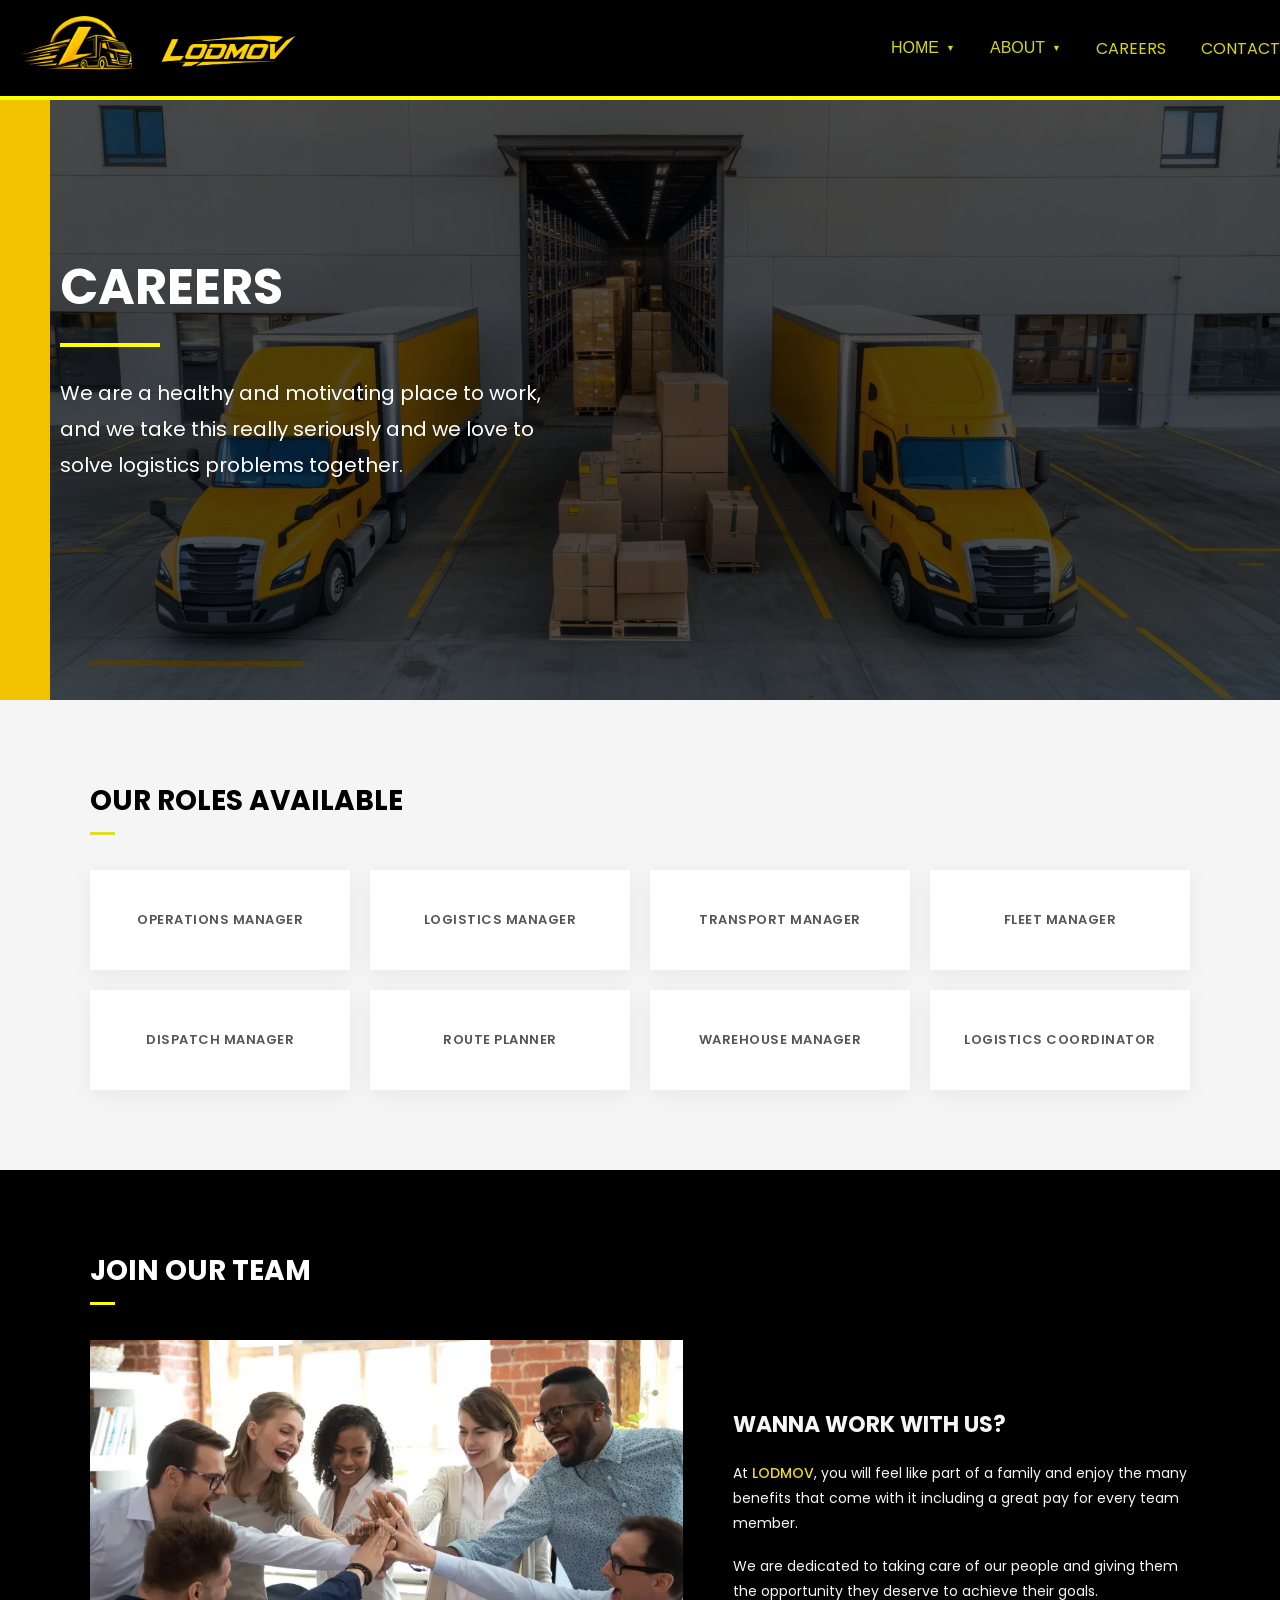
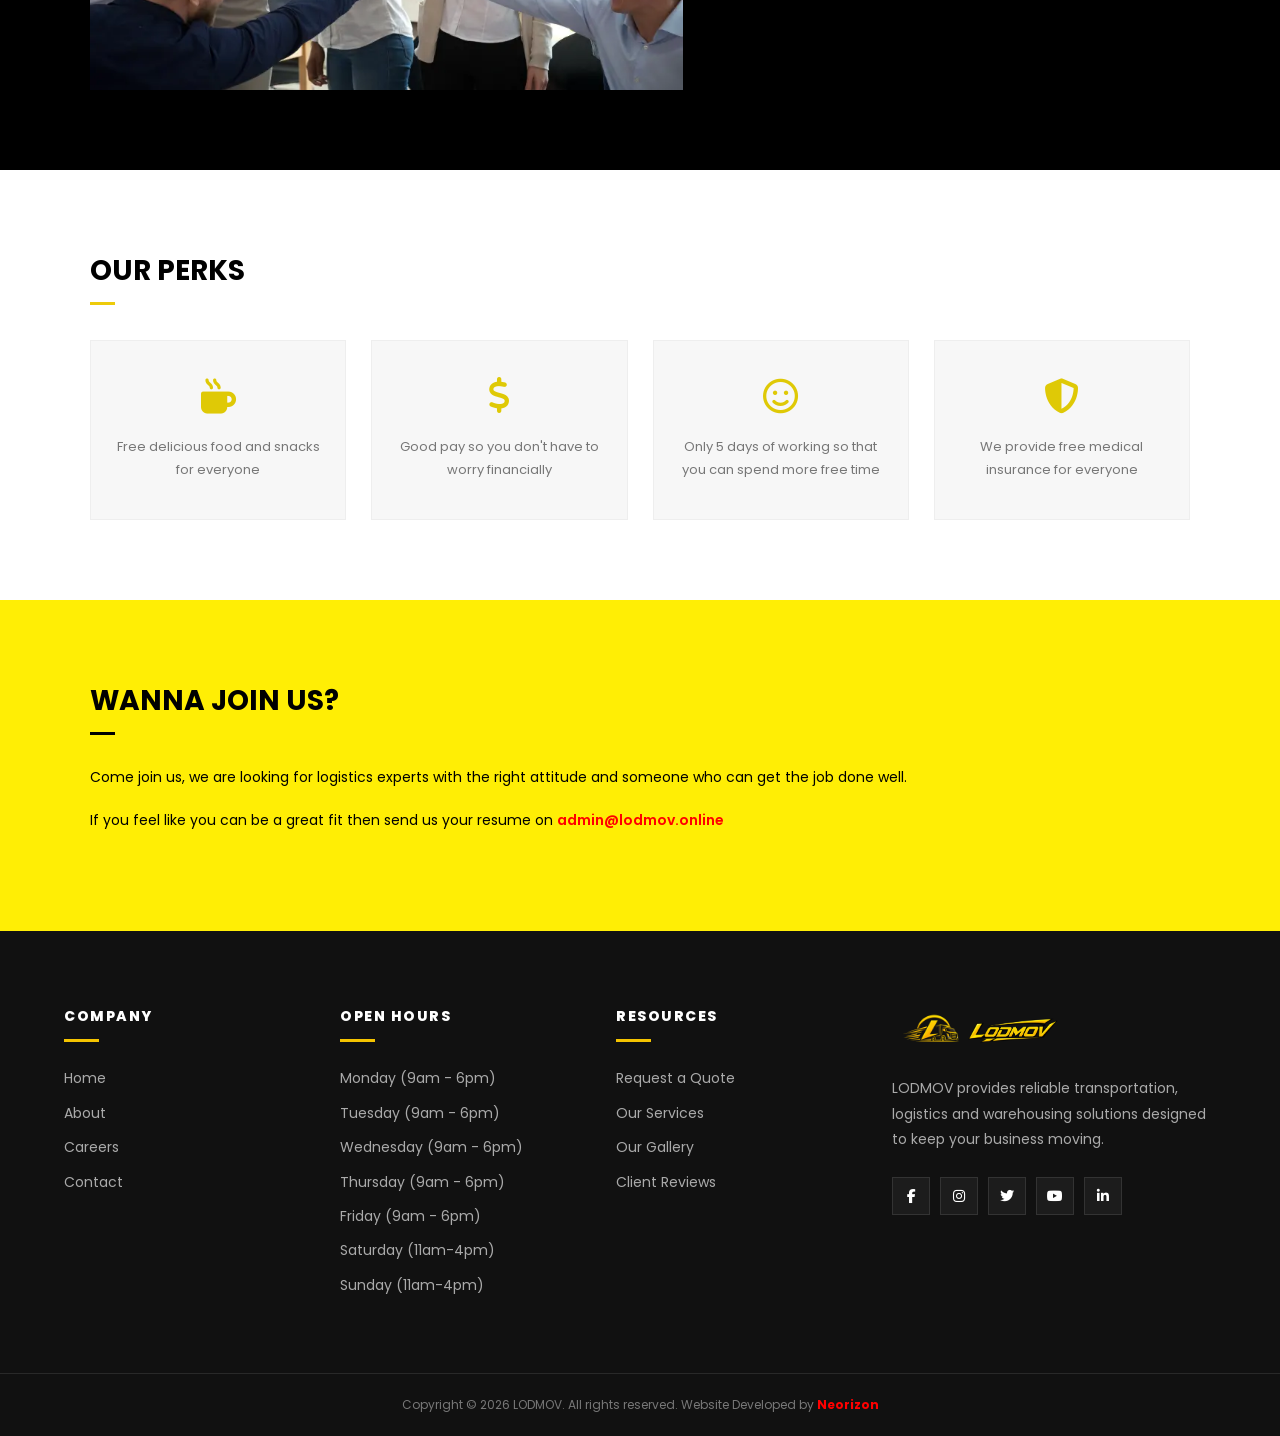
<file: career.html>
<!DOCTYPE html>
<html lang="en">

<head>
    <meta charset="UTF-8">
    <meta name="viewport" content="width=device-width, initial-scale=1.0">
    <title>LODMOV | Transportation & Logistics</title>
    <link rel="icon" type="image/png" href="img/favicon.f.png">
    <link rel="preconnect" href="https://fonts.googleapis.com">
    <link rel="preconnect" href="https://fonts.gstatic.com" crossorigin>
    <link href="https://fonts.googleapis.com/css2?family=Source+Sans+Pro:wght@900&display=swap" rel="stylesheet">
    <link href="https://fonts.googleapis.com/css2?family=Roboto:wght@300;400;500&display=swap" rel="stylesheet">
    <link href="https://fonts.googleapis.com/css2?family=Poppins:wght@300;400;500&display=swap" rel="stylesheet">
    <link rel="stylesheet" href="https://cdnjs.cloudflare.com/ajax/libs/font-awesome/6.7.2/css/all.min.css">

    <link rel="stylesheet"
        href="https://fonts.googleapis.com/css2?family=Material+Symbols+Outlined:opsz,wght,FILL,GRAD@24,400,0,0&icon_names=package_2" />
    <link rel="stylesheet" href="sty.css">


</head>

<body>

    <header>
        <nav class="navbar">

            <div class="container">

                <!-- LOGO -->
                <div class="logo">
                    <a href="index.html">
                        <img src="img/logo.png" alt="website-logo">
                    </a>

                    <div class="logo2">
                        <img src="img/logo2.png" alt="website-logo2">
                    </div>

                </div>


                <!-- NAVIGATION LINKS -->
                <div class="nav-links">

                    <!-- HOME -->
                    <div class="nav-item">

                        <button type="button">
                            <a href="index.html">HOME</a>
                            <span>▼</span>
                        </button>

                        <div class="dropdown">

                            <a href="index.html#service">SERVICES</a>

                            <a href="index.html#stats">
                                STATISTICS
                            </a>

                            <a href="index.html#Quote">
                                QUOTE
                            </a>

                        </div>

                    </div>


                    <!-- ABOUT -->
                    <div class="nav-item">

                        <button type="button">
                           <a href="about.html">ABOUT</a> 
                            <span>▼</span>
                        </button>

                        <div class="dropdown">

                            <a href="about.html#message">OUR MESSAGE</a>

                            <a href="about.html#review">
                                TESTIMONIALS
                            </a>

                            <a href="about.html#gallery">
                                GALLERY
                            </a>

                        </div>

                    </div>


                    <!-- CAREERS -->
                    <a href="career.html">
                        CAREERS
                    </a>


                    <!-- CONTACT -->
                    <a href="contact.html">
                        CONTACT
                    </a>

                </div>


                <!-- MOBILE MENU -->
                <div class="mobile-menu">
                    <button type="button">
                        ☰
                    </button>
                </div>

            </div>

        </nav>

    </header>
    <main>
    <!-- CAREER -->
<section class="career-section">
    <div class="hero-image">

                <img src="img/hero-img.webp" alt="hero-img">

            </div>
    <div class="career-section-content">

        <h1>CAREERS</h1>

        <div class="career-line"></div>

        <p>
        We are a healthy and motivating place to work, and we take this really seriously and we love to solve logistics problems together.
        </p>

    </div>

</section>
<!-- ROLES AVAILABLE SECTION -->
<section class="roles-section">

    <div class="roles-container">

        <!-- SECTION HEADING -->
        <div class="roles-heading">
            <h2>OUR ROLES AVAILABLE</h2>
            <div class="roles-line"></div>
        </div>

        <!-- ROLES GRID -->
        <div class="roles-grid">

            <div class="role-card">
                <h3>OPERATIONS MANAGER</h3>
            </div>

            <div class="role-card">
                <h3>LOGISTICS MANAGER</h3>
            </div>

            <div class="role-card">
                <h3>TRANSPORT MANAGER</h3>
            </div>

            <div class="role-card">
                <h3>FLEET MANAGER</h3>
            </div>

            <div class="role-card">
                <h3>DISPATCH MANAGER</h3>
            </div>

            <div class="role-card">
                <h3>ROUTE PLANNER</h3>
            </div>

            <div class="role-card">
                <h3>WAREHOUSE MANAGER</h3>
            </div>

            <div class="role-card">
                <h3>LOGISTICS COORDINATOR</h3>
            </div>

        </div>

    </div>


</section>
<!-- JOIN OUR TEAM SECTION -->
<section class="join-team-section">

    <div class="join-team-container">

        <!-- SECTION HEADING -->
        <div class="join-team-heading">
            <h2>JOIN OUR TEAM</h2>
            <div class="join-team-line"></div>
        </div>


        <!-- CONTENT -->
        <div class="join-team-content">

            <!-- IMAGE -->
            <div class="join-team-image">
                <img src="img/team.webp" alt="Our team">
            </div>


            <!-- TEXT -->
            <div class="join-team-text">

                <h3>WANNA WORK WITH US?</h3>

                <p>
                    At <span>LODMOV</span>, you will feel like part of a family and enjoy the
                    many benefits that come with it including a
                    great pay for every team member.
                </p>

                <p>
                    We are dedicated to taking care of our people and giving them
                    the opportunity they deserve to achieve their goals.
                </p>

            </div>

        </div>

    </div>

</section>
<!-- OUR PERKS SECTION -->
<section class="perks-section">

    <div class="perks-container">

        <!-- SECTION HEADING -->
        <div class="perks-heading">
            <h2>OUR PERKS</h2>
            <div class="perks-line"></div>
        </div>


        <!-- PERKS GRID -->
        <div class="perks-grid">

            <!-- PERK 1 -->
            <div class="perk-card">

                <div class="perk-icon">
                    <i class="fa-solid fa-mug-hot"></i>
                </div>

                <p>
                    Free delicious food and snacks
                    for everyone
                </p>

            </div>


            <!-- PERK 2 -->
            <div class="perk-card">

                <div class="perk-icon">
                    <i class="fa-solid fa-dollar-sign"></i>
                </div>

                <p>
                    Good pay so you don't have to
                    worry financially
                </p>

            </div>


            <!-- PERK 3 -->
            <div class="perk-card">

                <div class="perk-icon">
                    <i class="fa-regular fa-face-smile"></i>
                </div>

                <p>
                    Only 5 days of working so that you 
                    can spend more free time
                </p>

            </div>


            <!-- PERK 4 -->
            <div class="perk-card">

                <div class="perk-icon">
                    <i class="fa-solid fa-shield-halved"></i>
                </div>

                <p>
                    We provide free medical
                    insurance for everyone
                </p>

            </div>

        </div>

    </div>

</section>
<!-- JOIN US SECTION -->
<section class="join-us-section">

    <div class="join-us-container">

        <!-- SECTION HEADING -->
        <div class="join-us-heading">
            <h2>WANNA JOIN US?</h2>
            <div class="join-us-line"></div>
        </div>

        <!-- CONTENT -->
        <div class="join-us-content">

            <p>
                Come join us, we are looking for logistics experts with the right
                attitude and someone who can get the job done well.
            </p>

            <p>
                If you feel like you can be a great fit then send us your resume on
                <a href="mailto:admin@lodmov.online">
                    admin@lodmov.online
                </a>
            </p>

        </div>

    </div>

</section>
    </main>
        <!-- FOOTER -->
    <footer class="footer">

        <!-- MAIN FOOTER -->
        <div class="footer-main">

            <div class="container">

                <div class="footer-content">


                    <!-- COMPANY -->
                    <div class="footer-column">

                        <h3>COMPANY</h3>

                        <ul>

                            <li>
                                <a href="index.html">Home</a>
                            </li>

                            <li>
                                <a href="about.html">About</a>
                            </li>

                            <li>
                                <a href="career.html">Careers</a>
                            </li>

                            <li>
                                <a href="contact.html">Contact</a>
                            </li>

                        </ul>

                    </div>


                    <!-- OPEN HOURS -->
                    <div class="footer-column">

                        <h3>OPEN HOURS</h3>

                        <ul>

                            <li>Monday (9am - 6pm)</li>

                            <li>Tuesday (9am - 6pm)</li>

                            <li>Wednesday (9am - 6pm)</li>

                            <li>Thursday (9am - 6pm)</li>

                            <li>Friday (9am - 6pm)</li>

                            <li>Saturday (11am-4pm)</li>

                            <li>Sunday (11am-4pm)</li>

                        </ul>

                    </div>


                    <!-- RESOURCES -->
                    <div class="footer-column">

                        <h3>RESOURCES</h3>

                        <ul>

                            <li>
                                <a href="index.html#Quote">
                                    Request a Quote
                                </a>
                            </li>

                            <li>
                                <a href="index.html#service">
                                    Our Services
                                </a>
                            </li>

                            <li>
                                <a href="about.html#gallery">
                                    Our Gallery
                                </a>
                            </li>

                            <li>
                                <a href="about.html#review">
                                    Client Reviews
                                </a>
                            </li>

                        </ul>

                    </div>


                    <!-- COMPANY INFO -->
                    <div class="footer-column footer-company">

                        <div class="footer-logos">

                            <div class="footer-logo">
                                <img src="img/logo.png" alt="LODMOV logo">
                            </div>

                            <div class="footer-logo-3">
                                <img src="img/logo3.png" alt="LODMOV">
                            </div>

                        </div>


                        <p>
                            LODMOV provides reliable transportation,
                            logistics and warehousing solutions designed
                            to keep your business moving.
                        </p>


                        <!-- SOCIAL MEDIA -->
                        <div class="social-links">

                            <a href="#" aria-label="Facebook">
                                <i class="fa-brands fa-facebook-f"></i>
                            </a>

                            <a href="#" aria-label="Instagram">
                                <i class="fa-brands fa-instagram"></i>
                            </a>

                            <a href="#" aria-label="Twitter">
                                <i class="fa-brands fa-twitter"></i>
                            </a>

                            <a href="#" aria-label="YouTube">
                                <i class="fa-brands fa-youtube"></i>
                            </a>

                            <a href="#" aria-label="LinkedIn">
                                <i class="fa-brands fa-linkedin-in"></i>
                            </a>

                        </div>

                    </div>


                </div>

            </div>

        </div>


        <!-- COPYRIGHT -->
        <div class="copyright">

            <div class="container">

                <p>
                    Copyright &copy; 2026 LODMOV. All rights reserved. Website Developed by <span>Neorizon</span>
                </p>

            </div>

        </div>

    </footer>
    <script src="js/script.js"></script>
</body>

</html>
</file>
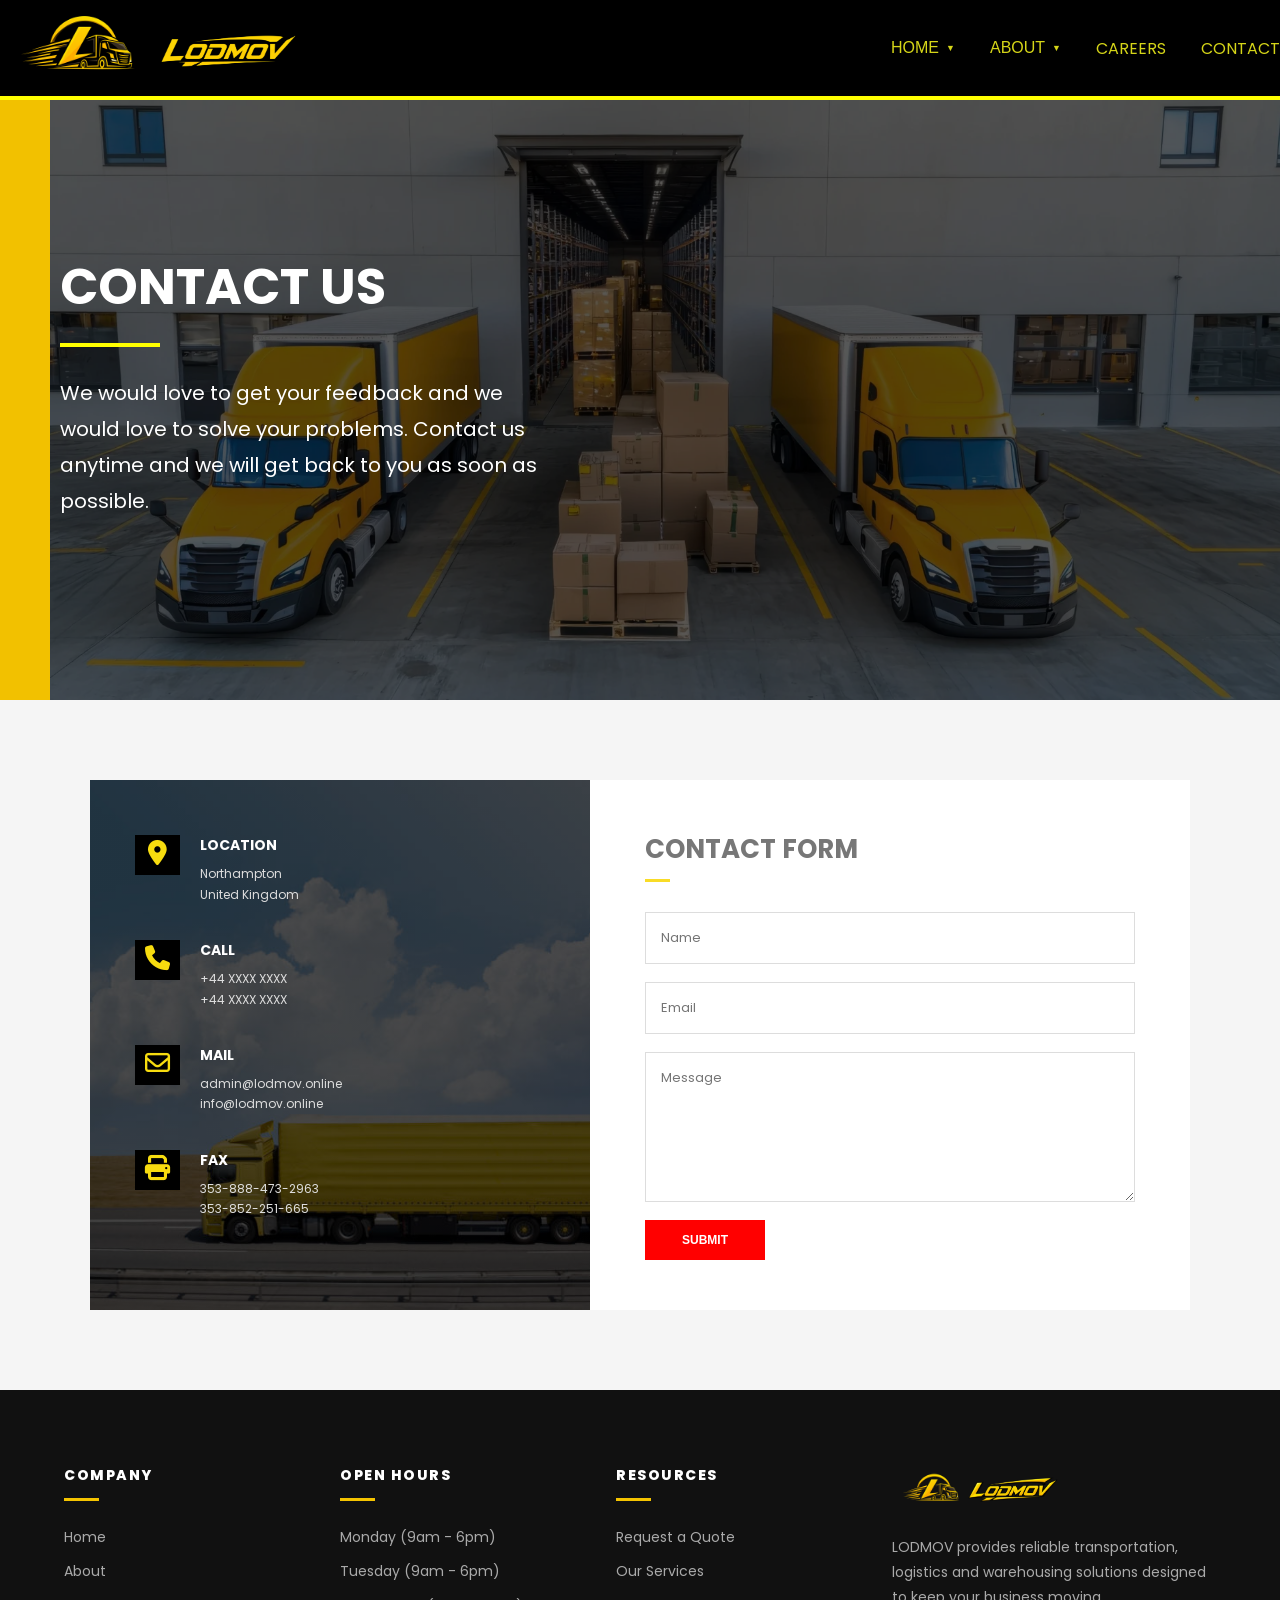
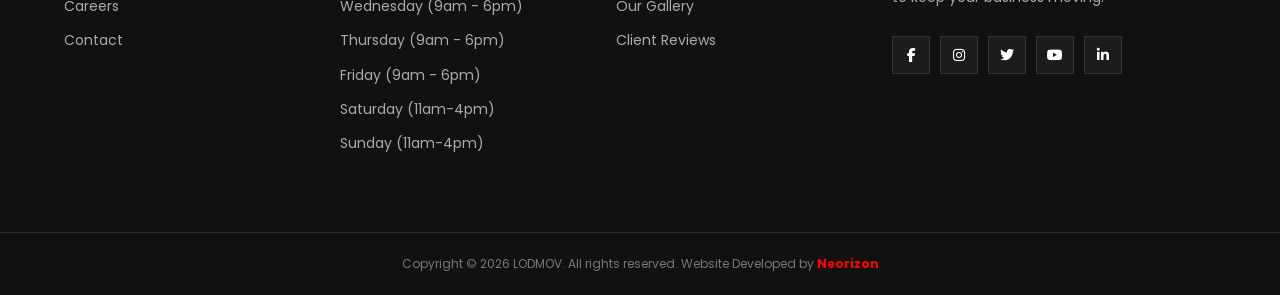
<file: contact.html>
<!DOCTYPE html>
<html lang="en">

<head>
    <meta charset="UTF-8">
    <meta name="viewport" content="width=device-width, initial-scale=1.0">
    <title>LODMOV | Transportation & Logistics</title>
    <link rel="icon" type="image/png" href="img/favicon.f.png">
    <link rel="preconnect" href="https://fonts.googleapis.com">
    <link rel="preconnect" href="https://fonts.gstatic.com" crossorigin>
    <link href="https://fonts.googleapis.com/css2?family=Source+Sans+Pro:wght@900&display=swap" rel="stylesheet">
    <link href="https://fonts.googleapis.com/css2?family=Roboto:wght@300;400;500&display=swap" rel="stylesheet">
    <link href="https://fonts.googleapis.com/css2?family=Poppins:wght@300;400;500&display=swap" rel="stylesheet">
    <link rel="stylesheet" href="https://cdnjs.cloudflare.com/ajax/libs/font-awesome/6.7.2/css/all.min.css">

    <link rel="stylesheet"
        href="https://fonts.googleapis.com/css2?family=Material+Symbols+Outlined:opsz,wght,FILL,GRAD@24,400,0,0&icon_names=package_2" />
    <link rel="stylesheet" href="sty.css">


</head>

<body>

    <header>
        <nav class="navbar">

            <div class="container">

                <!-- LOGO -->
                <div class="logo">
                    <a href="index.html">
                        <img src="img/logo.png" alt="website-logo">
                    </a>

                    <div class="logo2">
                        <img src="img/logo2.png" alt="website-logo2">
                    </div>

                </div>


                <!-- NAVIGATION LINKS -->
                <div class="nav-links">

                    <!-- HOME -->
                    <div class="nav-item">

                        <button type="button">
                           <a href="">HOME</a> 
                            <span>▼</span>
                        </button>

                        <div class="dropdown">

                            <a href="index.html#service">SERVICES</a>

                            <a href="index.html#stats">
                                STATISTICS
                            </a>

                            <a href="index.html#Quote">
                                QUOTE
                            </a>

                        </div>

                    </div>


                    <!-- ABOUT -->
                    <div class="nav-item">

                        <button type="button">
                            <a href="about.html">ABOUT</a>
                            <span>▼</span>
                        </button>

                        <div class="dropdown">

                            <a href="about.html#message">OUR MESSAGE</a>

                            <a href="about.html#review">
                                TESTIMONIALS
                            </a>

                            <a href="about.html#gallery">
                                GALLERY
                            </a>

                        </div>

                    </div>


                    <!-- CAREERS -->
                    <a href="career.html">
                        CAREERS
                    </a>


                    <!-- 
                     -->
                    <a href="contact.html">
                        CONTACT
                    </a>

                </div>


                <!-- MOBILE MENU -->
                <div class="mobile-menu">
                    <button type="button">
                        ☰
                    </button>
                </div>

            </div>

        </nav>

    </header>
    <main>
        <!-- CONTACT-->
        <section class="contact-section">
            
            <div class="contact-section-content">

                <h1>CONTACT US</h1>

                <div class="contact-line-m"></div>

                <p>
                    We would love to get your feedback and we would love to solve your problems. Contact us anytime and
                    we will get back to you as soon as possible.
                </p>

            </div>

        </section>
        <!-- CONTACT SECTION -->
        <section class="contact-section-main">

            <div class="contact-container-main">

                <!-- CONTACT INFORMATION -->
                <div class="contact-info-l">

                    <!-- LOCATION -->
                    <div class="contact-item-l">

                        <div class="contact-icon-l">
                            <i class="fa-solid fa-location-dot"></i>
                        </div>

                        <div class="contact-details">
                            <h3>LOCATION</h3>
                            <p>
                                Northampton<br>
                                United Kingdom
                            </p>
                        </div>

                    </div>


                    <!-- CALL -->
                    <div class="contact-item-l">

                        <div class="contact-icon-l">
                            <i class="fa-solid fa-phone"></i>
                        </div>

                        <div class="contact-details">
                            <h3>CALL</h3>
                            <p>
                                +44 XXXX XXXX <br>
                                +44 XXXX XXXX
                            </p>
                        </div>

                    </div>


                    <!-- MAIL -->
                    <div class="contact-item-l">

                        <div class="contact-icon-l">
                            <i class="fa-regular fa-envelope"></i>
                        </div>

                        <div class="contact-details">
                            <h3>MAIL</h3>
                            <p>
                                admin@lodmov.online<br>
                                info@lodmov.online
                            </p>
                        </div>

                    </div>


                    <!-- FAX -->
                    <div class="contact-item-l">

                        <div class="contact-icon-l">
                            <i class="fa-solid fa-print"></i>
                        </div>

                        <div class="contact-details">
                            <h3>FAX</h3>
                            <p>
                                353-888-473-2963<br>
                                353-852-251-665
                            </p>
                        </div>

                    </div>

                </div>


                <!-- CONTACT FORM -->
                <div class="contact-form">

                    <div class="contact-form-heading">
                        <h2>CONTACT FORM</h2>
                        <div class="contact-line"></div>
                    </div>

                    <form>

                        <input type="text" name="name" placeholder="Name" required>

                        <input type="email" name="email" placeholder="Email" required>

                        <textarea name="message" placeholder="Message" required></textarea>

                        <button type="submit">
                            SUBMIT
                        </button>

                    </form>

                </div>

            </div>

        </section>
    </main>
    <!-- FOOTER -->
    <footer class="footer">

        <!-- MAIN FOOTER -->
        <div class="footer-main">

            <div class="container">

                <div class="footer-content">


                    <!-- COMPANY -->
                    <div class="footer-column">

                        <h3>COMPANY</h3>

                        <ul>

                            <li>
                                <a href="index.html">Home</a>
                            </li>

                            <li>
                                <a href="about.html">About</a>
                            </li>

                            <li>
                                <a href="career.html">Careers</a>
                            </li>

                            <li>
                                <a href="contact.html">Contact</a>
                            </li>

                        </ul>

                    </div>


                    <!-- OPEN HOURS -->
                    <div class="footer-column">

                        <h3>OPEN HOURS</h3>

                        <ul>

                            <li>Monday (9am - 6pm)</li>

                            <li>Tuesday (9am - 6pm)</li>

                            <li>Wednesday (9am - 6pm)</li>

                            <li>Thursday (9am - 6pm)</li>

                            <li>Friday (9am - 6pm)</li>

                            <li>Saturday (11am-4pm)</li>

                            <li>Sunday (11am-4pm)</li>

                        </ul>

                    </div>


                    <!-- RESOURCES -->
                    <div class="footer-column">

                        <h3>RESOURCES</h3>

                        <ul>

                            <li>
                                <a href="index.html#Quote">
                                    Request a Quote
                                </a>
                            </li>

                            <li>
                                <a href="index.html#service">
                                    Our Services
                                </a>
                            </li>

                            <li>
                                <a href="about.html#gallery">
                                    Our Gallery
                                </a>
                            </li>

                            <li>
                                <a href="about.html#review">
                                    Client Reviews
                                </a>
                            </li>

                        </ul>

                    </div>


                    <!-- COMPANY INFO -->
                    <div class="footer-column footer-company">

                        <div class="footer-logos">

                            <div class="footer-logo">
                                <img src="img/logo.png" alt="LODMOV logo">
                            </div>

                            <div class="footer-logo-3">
                                <img src="img/logo3.png" alt="LODMOV">
                            </div>

                        </div>


                        <p>
                            LODMOV provides reliable transportation,
                            logistics and warehousing solutions designed
                            to keep your business moving.
                        </p>


                        <!-- SOCIAL MEDIA -->
                        <div class="social-links">

                            <a href="#" aria-label="Facebook">
                                <i class="fa-brands fa-facebook-f"></i>
                            </a>

                            <a href="#" aria-label="Instagram">
                                <i class="fa-brands fa-instagram"></i>
                            </a>

                            <a href="#" aria-label="Twitter">
                                <i class="fa-brands fa-twitter"></i>
                            </a>

                            <a href="#" aria-label="YouTube">
                                <i class="fa-brands fa-youtube"></i>
                            </a>

                            <a href="#" aria-label="LinkedIn">
                                <i class="fa-brands fa-linkedin-in"></i>
                            </a>

                        </div>

                    </div>


                </div>

            </div>

        </div>


        <!-- COPYRIGHT -->
        <div class="copyright">

            <div class="container">

                <p>
                    Copyright &copy; 2026 LODMOV. All rights reserved. Website Developed by <span>Neorizon</span>
                </p>

            </div>

        </div>

    </footer>
    <script src="js/script.js"></script>
</body>

</html>
</file>
<file: sty.css>
/* Main Page */
* {
    margin: 0;
    padding: 0;
    box-sizing: border-box;
}

body {
    font-family: "Poppins", sans-serif;
    color: #ffffff;

}

/* Navbar */
header {
    width: 100%;
    position: fixed;
    top: 0;
    left: 0;
    z-index: 1000;
}

.navbar {
    width: 100%;
    height: 100px;
    background-color: black;
    border-bottom: 4px solid yellow;

}

.navbar .container {
    max-width: 1400px;
    height: 100%;
    display: flex;
    align-items: center;
    justify-content: space-between;
}


/* LOGO */

.logo {
    display: flex;
    align-items: center;
    gap: 0px;
}

/* FIRST LOGO */

.logo>a {
    display: flex;
    align-items: center;
}

.logo>a img {
    width: 150px;
    height: auto;
    display: block;
}


/* SECOND LOGO */

.logo2 {
    display: flex;
    align-items: center;
}

.logo2 img {
    width: 150px;
    height: auto;
    display: block;
}


/* NAVIGATION */

.nav-links {
    display: flex;
    align-items: center;
    gap: 35px;
}

.nav-links>a,
.nav-item>button {

    font-size: 16px;
    font-weight: 400;
    color: rgb(213, 213, 24);
    background: none;
    border: none;
    cursor: pointer;
    transition: color 0.1s ease;
    text-decoration: none;
}

.nav-links>a:hover,
.nav-item>button:hover {
    color: #ffffff;
    background-color: black;
}


/* NAV ITEMS */

.nav-item {
    position: relative;
}

.nav-item button {
    display: flex;
    align-items: center;
    gap: 7px;
}

.nav-item button a {
    text-decoration: none;
    color: rgb(213, 213, 24);
}

.nav-item button span {
    font-size: 9px;
}


/* DROPDOWN */

.dropdown {
    position: absolute;
    top: 35px;
    left: 0;

    width: 190px;
    padding: 10px 0;

    background-color: #ffffff;
    border-top: 3px solid rgb(193, 193, 25);


    opacity: 0;
    visibility: hidden;
    transform: translateY(10px);

    transition: all 0.3s ease;
}

.nav-item:hover .dropdown {
    opacity: 1;
    visibility: visible;

}

.dropdown a {
    display: block;
    padding: 11px 20px;
    text-decoration: none;
    font-size: 14px;
    font-weight: 400;
    color: #1d1414;

    transition: all 0.3s ease;
}

.dropdown a:hover {
    background-color: #f5f5f5;
    color: rgb(176, 176, 38);
    padding-left: 25px;
}


/* MOBILE MENU */

.mobile-menu {
    display: none;
}

.mobile-menu button {
    border: none;
    background: none;
    font-size: 26px;
    cursor: pointer;
}

/* Hero section */



.hero {
    position: relative;
    min-height: 97vh;
    display: flex;
    align-items: center;
    overflow: hidden;
    background: #000;
}


/* HERO IMAGE */

.hero-image {
    position: absolute;
    inset: 0;
    z-index: 0;

}

.hero-image img {
    width: 100%;
    height: 100%;
    object-fit: cover;
}


/* DARK OVERLAY */

.hero-image::after {
    content: "";
    position: absolute;
    inset: 0;
    background: rgba(0, 0, 0, 0.65);

}


/* YELLOW SIDE STRIP */

.hero::before {
    content: "";
    position: absolute;
    top: 0;
    left: 0;
    width: 50px;
    height: 100%;
    background: #f5c400;
    z-index: 2;
}


/* CONTAINER */

.hero .container {
    width: 100%;
    max-width: 1200px;
    margin: 10px auto;
    padding: 120px 30px;
    position: relative;
    z-index: 2;
}


/* HERO CONTENT */

.hero-content {
    max-width: 800px;
}


/* HEADING */

.hero-content h1 {
    margin: 0 0 25px;
    color: #ffffff;
    font-size: 55px;
    line-height: 1.1;
    font-weight: 800;
    letter-spacing: 1px;
    text-transform: uppercase;
}


/* PARAGRAPH */

.hero-content p {
    max-width: 650px;
    margin-bottom: 35px;
    color: #dddddd;
    font-size: 18px;
    line-height: 1.7;
}


/* LODMOV HIGHLIGHT */

.hero-content p span {
    color: #f5c400;
    font-weight: 700;
}


/* BUTTON CONTAINER */

.hero-buttons {
    display: flex;
    gap: 15px;
    align-items: center;
}


/* BUTTON */

.hero-buttons button {
    padding: 15px 28px;
    border: 2px solid #f5c400;
    background: #f5c400;
    cursor: pointer;
    transition: all 0.3s ease;
}


/* BUTTON LINK */

.hero-buttons button a {
    color: #000000;
    text-decoration: none;
    font-size: 14px;
    font-weight: 700;
    letter-spacing: 1px;
}


/* SECOND BUTTON */

.hero-buttons button:nth-child(2) {
    background: transparent;
}

.hero-buttons button:nth-child(2) a {
    color: #ffffff;
}


/* HOVER */

.hero-buttons button:hover {
    background: #ffffff;
    border-color: #ffffff;
    transform: translateY(-3px);
}

.hero-buttons button:hover a {
    color: #000000;
}


/* =========================
   RESPONSIVE
========================= */

@media (max-width: 900px) {

    .hero-content h1 {
        font-size: 44px;
    }

    .hero-content p {
        font-size: 16px;
    }

}


@media (max-width: 600px) {

    .hero {
        min-height: 85vh;
    }

    .hero .container {
        padding: 60px 25px;
    }

    .hero-content h1 {
        font-size: 34px;
        line-height: 1.15;
    }

    .hero-content h1 br {
        display: none;
    }

    .hero-content p {
        font-size: 15px;
        line-height: 1.6;
    }

    .hero-buttons {
        flex-direction: column;
        align-items: flex-start;
    }

    .hero-buttons button {
        width: 180px;
    }

}

/* 
   SERVICES PREVIEW SECTION
 */

.services-preview {
    padding: 100px 0;
    background: #f5f5f5;
}


/* CONTAINER */

.services-preview .container {
    width: 90%;
    max-width: 1200px;
    margin: 0 auto;
}


/* CARDS GRID */

.services-preview-cards {
    display: grid;
    grid-template-columns: repeat(4, 1fr);
    gap: 25px;
}


/* 
   SERVICE CARD
 */

.service-card {
    background: #ffffff;
    overflow: hidden;
    transition: transform 0.3s ease, box-shadow 0.3s ease;
}


/* CARD HOVER */

.service-card:hover {
    transform: translateY(-8px);
    box-shadow: 0 15px 35px rgba(0, 0, 0, 0.12);
}


/* 
   CARD IMAGE
 */

.service-card-image {
    width: 100%;
    height: 200px;
    overflow: hidden;
}

.service-card-image img {
    width: 100%;
    height: 100%;
    object-fit: cover;
    display: block;
    transition: transform 0.5s ease;
}


/* IMAGE ZOOM */

.service-card:hover .service-card-image img {
    transform: scale(1.06);
}


/* 
   CARD CONTENT
 */

.service-card-content {
    position: relative;
    padding: 28px 25px 30px;
}


/* YELLOW TOP LINE */

.service-card-content::before {
    content: "";
    position: absolute;
    top: 0;
    left: 25px;
    width: 100px;
    height: 4px;
    background: #f5c400;
}


/* CARD TITLE */

.service-card-content h2 {
    margin: 5px 0 15px;
    color: #111111;
    font-size: 21px;
    font-weight: 800;
    letter-spacing: 0.5px;
}


/* CARD DESCRIPTION */

.service-card-content p {
    margin: 0;

    color: #666666;
    font-size: 14px;
    line-height: 1.7;
}

/* 
   OUR STORY SECTION
 */

.story-section {
    padding: 110px 0;
    background: #f5c400;
    overflow: hidden;
}


/* CONTAINER */

.story-section .container {
    width: 90%;
    max-width: 1200px;
    margin: 0 auto;
}


/* MAIN LAYOUT */

.story-content {
    display: grid;
    grid-template-columns: 0.9fr 1.1fr;
    gap: 50px;
    align-items: center;
    width: 100%;
}


/* 
   ABOUT TEXT
 */

.about-text {
    max-width: 500px;
}


/* HEADING */

.about-text h2 {
    margin: 0;
    color: #111111;
    font-size: 42px;
    font-weight: 800;
    letter-spacing: 1px;
}


/* YELLOW LINE */

.section-line {
    width: 55px;
    height: 4px;
    margin: 18px 0 28px;
    background: black
}


/* PARAGRAPHS */

.about-text p {
    margin: 0 0 20px;
    color: #464444;
    font-size: 20px;
    line-height: 1.8;
    font-weight: 300;
}


/* ABOUT LINK */

.about-link {
    display: inline-block;
    margin-top: 15px;
    padding: 14px 25px;

    background: #111111;
    color: #ffffff;

    text-decoration: none;
    font-size: 13px;
    font-weight: 700;
    letter-spacing: 1px;

    border: 2px solid #111111;

    transition: all 0.3s ease;
}


/* LINK HOVER */

.about-link:hover {
    transform: translateY(-6px);
}


/* 
   RIGHT SIDE
 */

.about-visual {
    display: grid;
    grid-template-columns: 3fr 2fr;
    gap: 30px;
    align-items: stretch;
    width: 100%;
    min-width: 0;
}

.story-content .about-visual {
    margin-top: 250px;
}


/* 
   TRUCK IMAGE
 */

.about-image {
    height: 500px;
    overflow: hidden;
    position: relative;
}


.about-image img {
    width: 100%;
    height: 100%;
    display: block;

    object-fit: cover;

    transition: transform 0.5s ease;
}


/* IMAGE HOVER */

.about-image:hover img {
    transform: scale(1.04);
}


/* 
   CORE VALUES
 */

.core-values {
    padding: 35px 28px;
    background: #111111;
    border-top: 5px solid #f5c400;
    margin-top: -5px;
}


/* CORE VALUES HEADING */

.core-values h2 {
    margin: 0 0 30px;
    padding-left: 1px;
    color: #ffffff;
    font-size: 23px;
    font-weight: 800;
    letter-spacing: 1px;
    font-family: 'Poppins'
}


/* 
   VALUE
 */

.value {
    display: flex;
    align-items: flex-start;
    gap: 14px;

    padding: 17px 0;

    border-bottom: 1px solid rgba(255, 255, 255, 0.15);
}


/* REMOVE BORDER FROM LAST VALUE */

.value:last-child {
    border-bottom: none;
}


/* CHECK ICON */

.value-icon {
    flex-shrink: 0;

    width: 27px;
    height: 27px;

    display: flex;
    align-items: center;
    justify-content: center;

    background: #f5c400;
    color: #111111;

    font-size: 15px;
    font-weight: 900;
}


/* VALUE TEXT */

.value p {
    margin: 0;

    color: #dddddd;
    font-size: 13px;
    line-height: 1.6;
}

/* 
   SERVICES SECTION
 */

.services-section {
    padding: 100px 0;
    background: #f3f3f3;
}


/* CONTAINER */

.services-section .container {
    width: 90%;
    max-width: 1200px;
    margin: 0 auto;
}


/* 
   SECTION HEADING
 */

.services-section .section-content {
    margin-bottom: 50px;
}

.services-section .section-content h2 {
    margin: 0;

    color: #111111;
    font-size: 42px;
    font-weight: 800;
    letter-spacing: 1px;
}


/* YELLOW LINE */

.services-section .section-line {
    width: 55px;
    height: 4px;
    margin-top: 18px;

    background: #f5c400;
}


/* 
   SERVICES GRID
 */

.services-grid {
    display: grid;
    grid-template-columns: repeat(3, 1fr);
    gap: 25px;
}


/* 
   SERVICE BOX
 */

.service-box {
    display: flex;
    align-items: flex-start;
    gap: 22px;

    min-height: 170px;
    padding: 30px;

    background: #ffffff;
    border: 1px solid #e2e2e2;

    position: relative;
    overflow: hidden;

    transition: transform 0.3s ease,
        box-shadow 0.3s ease,
        border-color 0.3s ease;
}


/* YELLOW SIDE ACCENT */

.service-box::before {
    content: "";

    position: absolute;
    left: 0;
    top: 0;

    width: 4px;
    height: 0;

    background: #f5c400;

    transition: height 0.3s ease;
}


/* HOVER */

.service-box:hover {
    transform: translateY(-6px);

    border-color: #dddddd;

    box-shadow: 0 12px 30px rgba(0, 0, 0, 0.10);
}


/* SIDE ACCENT ON HOVER */

.service-box:hover::before {
    height: 100%;
}


/* 
   SERVICE ICON
 */

.service-icon {
    flex-shrink: 0;

    width: 58px;
    height: 58px;

    display: flex;
    align-items: center;
    justify-content: center;

    background: #111111;
    color: #f5c400;

    font-size: 24px;

    transition: background 0.3s ease,
        color 0.3s ease;
}


/* ICON HOVER */

.service-box:hover .service-icon {
    background: #f5c400;
    color: #111111;
}


/* 
   SERVICE INFO
 */

.service-info {
    flex: 1;
}


/* SERVICE TITLE */

.service-info h3 {
    margin: 2px 0 12px;

    color: #111111;

    font-size: 19px;
    font-weight: 800;

    letter-spacing: 0.5px;
}


/* SERVICE DESCRIPTION */

.service-info p {
    margin: 0;

    color: #666666;

    font-size: 14px;
    line-height: 1.7;
}

/* 
   STATS SECTION
 */

.stats-section {
    padding: 100px 0;
    background: #111111;
}


/* CONTAINER */

.stats-section .container {
    width: 90%;
    max-width: 1200px;
    margin: 0 auto;
}


/* 
   SECTION HEADING
 */

.stats-content {
    margin-bottom: 50px;
}

.stats-content h2 {
    margin: 0;

    color: #ffffff;
    font-size: 42px;
    font-weight: 800;
    letter-spacing: 1px;
}


/* YELLOW LINE */

.stats-content .section-line {
    width: 55px;
    height: 4px;
    margin-top: 18px;

    background: #f5c400;
}


/* 
   STATS CONTAINER
 */

.stats-container {
    display: grid;
    grid-template-columns: repeat(4, 1fr);
    gap: 20px;
}


/* 
   STAT CARD
 */

.stat-card {
    position: relative;

    padding: 40px 25px;

    background: #1b1b1b;

    border: 1px solid #292929;

    text-align: center;

    transition:
        transform 0.3s ease,
        border-color 0.3s ease,
        background 0.3s ease;
}


/* TOP YELLOW LINE */

.stat-card::before {
    content: "";

    position: absolute;

    top: 0;
    left: 50%;

    width: 0;
    height: 3px;

    background: #f5c400;

    transform: translateX(-50%);

    transition: width 0.3s ease;
}


/* CARD HOVER */

.stat-card:hover {
    transform: translateY(-7px);

    background: #1f1f1f;

    border-color: #333333;
}


/* YELLOW LINE HOVER */

.stat-card:hover::before {
    width: 100%;
}


/* 
   ICON
 */

.stat-card .material-symbols-outlined,
.stat-card .stat-icon {
    width: 60px;
    height: 60px;

    margin: 0 auto 22px;

    display: flex;
    align-items: center;
    justify-content: center;

    background: #f5c400;
    color: #111111;

    font-size: 27px;
}


/* FONT AWESOME ICON */

.stat-card .stat-icon i {
    font-size: 23px;
}


/* 
   NUMBER
 */

.stat-number {
    margin-bottom: 8px;

    color: #ffffff;

    font-size: 38px;
    font-weight: 800;

    line-height: 1.2;
}


/* 
   DESCRIPTION
 */

.stat-card p {
    margin: 0;

    color: #999999;

    font-size: 14px;
    font-weight: 500;

    letter-spacing: 0.3px;
}

/*
   QUOTE SECTION
 */

.quote-section {
    padding: 110px 0;
    background: #f3f3f3;
}


/* CONTAINER */

.quote-section .container {
    width: 90%;
    max-width: 1200px;
    margin: 0 auto;
}


/*
   MAIN LAYOUT
 */

.quote-content {
    display: grid;
    grid-template-columns: 0.85fr 1.15fr;
    gap: 70px;
    align-items: stretch;
}


/*
   LEFT SIDE
 */

.quote-info {
    padding: 45px 40px;

    background: #111111;

    display: flex;
    flex-direction: column;
    justify-content: center;
}


/* HEADING */

.quote-section-heading h2 {
    margin: 0;

    color: #ffffff;

    font-size: 38px;
    font-weight: 800;

    line-height: 1.15;
    letter-spacing: 1px;
}


/* YELLOW LINE */

.quote-section-heading .section-line {
    width: 55px;
    height: 4px;

    margin-top: 18px;

    background: #f5c400;
}


/* DESCRIPTION */

.quote-info>p {
    margin: 30px 0;

    color: #cccccc;

    font-size: 15px;
    line-height: 1.8;
}


/*
   BENEFITS
 */

.quote-benefits {
    display: flex;
    flex-direction: column;
    gap: 20px;
}


.benefit {
    display: flex;
    align-items: center;
    gap: 14px;
}


/* CHECK ICON */

.benefit i {
    width: 28px;
    height: 28px;

    display: flex;
    align-items: center;
    justify-content: center;

    background: #f5c400;
    color: #111111;

    font-size: 13px;
    font-weight: 900;
}


/* BENEFIT TEXT */

.benefit span {
    color: #ffffff;

    font-size: 12px;
    font-weight: 700;

    letter-spacing: 0.8px;
}


/*
   FORM CONTAINER
 */

.quote-form-container {
    padding: 45px 45px;

    background: #ffffff;

    border: 1px solid #e1e1e1;

    box-shadow: 0 15px 40px rgba(0, 0, 0, 0.08);
}


/* FORM */

.quote-form {
    display: grid;
    grid-template-columns: repeat(2, 1fr);
    column-gap: 25px;
    row-gap: 22px;
}


/*
   FORM GROUP
 */

.form-group {
    display: flex;
    flex-direction: column;
}


/* LABEL */

.form-group label {
    margin-bottom: 8px;

    color: #111111;

    font-size: 12px;
    font-weight: 700;

    letter-spacing: 0.5px;
}


/* INPUT */

.form-group input {
    width: 100%;
    box-sizing: border-box;

    padding: 14px 15px;

    background: #f7f7f7;

    border: 1px solid #dddddd;

    outline: none;

    color: #111111;

    font-family: inherit;
    font-size: 13px;

    transition:
        border-color 0.3s ease,
        background 0.3s ease;
}


/* PLACEHOLDER */

.form-group input::placeholder {
    color: #999999;
    font-size: 11px;
    letter-spacing: 0.5px;
}


/* INPUT FOCUS */

.form-group input:focus {
    background: #ffffff;
    border-color: #f5c400;
}


/*
   MAKE BUDGET FULL WIDTH
 */

.form-group:nth-child(5) {
    grid-column: 1 / -1;
}


/*
   SUBMIT BUTTON
 */

.quote-button {
    grid-column: 1 / -1;

    margin-top: 5px;

    padding: 16px 25px;

    border: 2px solid #f5c400;

    background: #f5c400;
    color: #111111;

    font-family: inherit;

    font-size: 13px;
    font-weight: 800;

    letter-spacing: 1px;

    cursor: pointer;

    transition:
        background 0.3s ease,
        color 0.3s ease,
        border-color 0.3s ease;
}


/* BUTTON HOVER */

.quote-button:hover {
    background: #111111;
    border-color: #111111;
    color: #ffffff;
}

/* 
   FIND US SECTION
 */


.find-us-section {
    width: 100%;
    padding: 0;
    background: black;
    padding: 30px 0px;
}


/* 
   MAIN CONTAINER
 */

.find-us-section .container {
    width: 100%;
    max-width: 1400px;
    margin: 0 auto;

    display: grid;
    grid-template-columns: 1fr 1fr;

    min-height: 550px;
}


/* 
   MAP
 */

.map-container {
    width: 100%;
    height: 550px;
    overflow: hidden;
}

.map-container iframe {
    width: 100%;
    height: 100%;

    display: block;

    border: none;
}


/* 
   FIND US CONTENT
 */

.find-us-content {
    background: #111111;

    padding: 70px 75px;

    display: flex;
    flex-direction: column;
    justify-content: center;


}


/* 
   SECTION HEADING
 */

.section-header {
    margin-bottom: 45px;
}

.section-header h2 {
    margin: 0;

    color: #ffffff;

    font-size: 40px;
    font-weight: 800;

    letter-spacing: 1px;
}


/* YELLOW LINE UNDER HEADING */

.section-header::after {
    content: "";

    display: block;

    width: 40px;
    height: 4px;

    margin-top: 18px;

    background: #f5c400;
}


/* 
   CONTACT GRID
 */

.contact-grid {
    display: grid;

    grid-template-columns: repeat(2, 1fr);

    column-gap: 55px;
    row-gap: 50px;
}


/* 
   CONTACT ITEM
 */

.contact-item {
    display: flex;
    align-items: flex-start;

    gap: 20px;
}


/* 
   CONTACT ICON
 */

.contact-icon {
    width: 50px;
    height: 50px;

    flex-shrink: 0;

    display: flex;
    align-items: center;
    justify-content: center;

    background: #f5c400;
    color: #111111;

    font-size: 19px;
}


/* 
   CONTACT INFORMATION
 */

.contact-info {
    padding-top: 2px;
}

.contact-info h3 {
    margin: 0 0 10px;

    color: #ffffff;

    font-size: 15px;
    font-weight: 800;

    letter-spacing: 0.8px;
}

.contact-info p {
    margin: 0;

    color: #dddddd;

    font-size: 14px;
    line-height: 1.8;
}


/* 
   HOVER EFFECT
 */

.contact-item {
    transition: transform 0.3s ease;
}

.contact-item:hover {
    transform: translateX(5px);
}

.contact-item:hover .contact-icon {
    background: #ffffff;

    transition: background 0.3s ease;
}

/* 
   FOOTER
 */

.footer {
    width: 100%;
    background-color: #111111;
    color: #ffffff;
}


/* 
   MAIN FOOTER
 */

.footer-main {
    padding: 75px 0 65px;
}

.footer-main .container {
    width: 90%;
    max-width: 1200px;
    margin: 0 auto;
}


/* 
   FOOTER CONTENT
 */

.footer-content {
    display: grid;
    grid-template-columns: 1fr 1fr 1fr 1.5fr;
    gap: 60px;
}


/* 
   FOOTER COLUMN
 */

.footer-column h3 {
    position: relative;

    margin: 0 0 25px;

    color: #ffffff;

    font-size: 14px;
    font-weight: 800;

    letter-spacing: 1.5px;
}


/* YELLOW LINE */

.footer-column h3::after {
    content: "";

    display: block;

    width: 35px;
    height: 3px;

    margin-top: 12px;

    background: #f5c400;
}


/* 
   FOOTER LIST
 */

.footer-column ul {
    list-style: none;

    margin: 0;
    padding: 0;
}

.footer-column ul li {
    margin-bottom: 12px;

    color: #aaaaaa;

    font-size: 14px;
    line-height: 1.6;
}


/* 
   FOOTER LINKS
 */

.footer-column ul li a {
    color: #aaaaaa;

    text-decoration: none;

    transition:
        color 0.3s ease,
        padding-left 0.3s ease;
}

.footer-column ul li a:hover {
    color: #f5c400;

    padding-left: 5px;
}


/* 
   COMPANY INFO
 */

.footer-company {
    max-width: 340px;
}


/* 
   FOOTER LOGO
 */

.footer-logos {
    display: flex;
    align-items: center;


    margin-bottom: 20px;
}

.footer-logo img {
    height: 50px;
    width: auto;
    display: block;

}

.footer-logo-3 img {
    height: 30px;
    width: auto;
    display: block;

}

/* 
   COMPANY DESCRIPTION
 */

.footer-company>p {
    margin: 0 0 25px;

    color: #aaaaaa;

    font-size: 14px;
    line-height: 1.8;
}


/* 
   SOCIAL LINKS
 */

.social-links {
    display: flex;
    align-items: center;

    gap: 10px;
}


/* SOCIAL ICON */

.social-links a {
    width: 38px;
    height: 38px;

    display: flex;
    align-items: center;
    justify-content: center;

    background: #1c1c1c;

    border: 1px solid #333333;

    color: #ffffff;

    text-decoration: none;

    font-size: 14px;

    transition:
        background 0.3s ease,
        color 0.3s ease,
        border-color 0.3s ease,
        transform 0.3s ease;
}


/* SOCIAL HOVER */

.social-links a:hover {
    background: #f5c400;

    border-color: #f5c400;

    color: #111111;

    transform: translateY(-3px);
}


/* 
   COPYRIGHT
 */

.copyright {
    border-top: 1px solid #292929;

    padding: 22px 0;
}

.copyright .container {
    width: 90%;
    max-width: 1200px;

    margin: 0 auto;
}

.copyright p {
    margin: 0;

    color: #777777;

    font-size: 12px;

    text-align: center;
}

.copyright span {
    color: red;
    font-weight: bold;
}

.about-section {
    min-height: 600px;
    background-image: url("img/hero-img.webp");
    background-size: cover;
    background-position: center;
    position: relative;
    margin-top: 100px;
}

.about-section-content {
    position: relative;
    z-index: 2;
    max-width: 1200px;
    margin: auto;
    padding-top: 150px;
    padding-left: 20px;
}

/* DARK OVERLAY */

.about-section::after {
    content: "";
    position: absolute;
    inset: 0;
    background: rgba(0, 0, 0, 0.65);
}


/* YELLOW SIDE STRIP */

.about-section::before {
    content: "";
    position: absolute;
    top: 0;
    left: 0;
    width: 50px;
    height: 100%;
    background: #f2c100;
    z-index: 5;
}

.about-section h1 {
    color: white;
    font-size: 50px;
    margin: 0;
}

.about-line {
    width: 100px;
    height: 4px;
    background: yellow;
    margin: 18px 0;
}

.about-section p {
    color: white;
    max-width: 500px;
    line-height: 1.8;
    font-size: 20px;
    padding-top: 10px;
}

.message-section {
    background-color: #f5f5f5;
    padding: 80px 0;
    scroll-margin-top: 80px;
}

.message-container {
    width: 1200px;
    max-width: 90%;
    margin: auto;

    display: flex;
    align-items: center;
}

/* IMAGE */
.message-image {
    width: 55%;

}

.message-image img {
    width: 100%;
    height: 550px;
    object-fit: cover;
    display: block;
}

/* CONTENT CARD */
.message-content {
    width: 55%;
    background-color: white;

    padding: 40px;
    margin-left: 20px;

    position: relative;
    z-index: 2;
}

/* HEADING */
.message-content h2 {
    margin: 0;
    font-size: 32px;
    color: #777;
}

/* RED LINE */
.message-line {
    width: 30px;
    height: 3px;
    background-color: rgb(235, 213, 10);
    margin: 15px 0 25px;
}

/* TEXT */
.message-content p {
    color: #777;
    line-height: 1.8;
    margin-bottom: 15px;
}

/* LODMOV */
.message-content span {
    color: #777;
}

/* SIGNATURE */
.message-signature img {
    width: 120px;
    height: auto;
    margin-top: 15px;
}

/* 
   CLIENTS REVIEW SECTION
    */

.clients-review {
    padding: 80px 0;
    scroll-margin-top: 80px;

    background-image:
        linear-gradient(#ffe100, rgba(15, 13, 13, 0.88)),
        url("");

    background-size: cover;
    background-position: center;
    background-repeat: no-repeat;

}


/* CONTAINER */

.review-container {
    width: 1100px;
    max-width: 90%;
    margin: auto;
}


/* HEADING */

.review-heading {
    margin-bottom: 30px;
}

.review-heading h2 {
    margin: 0;
    color: black;
    font-size: 30px;
    font-weight: 700;
}


/* BLACK LINE */

.review-line {
    width: 25px;
    height: 3px;
    background-color: black;
    margin-top: 10px;
}


/* 
   REVIEWS GRID
    */

.reviews-grid {
    display: grid;
    grid-template-columns: repeat(2, 1fr);
    gap: 30px;
}


/* 
   REVIEW CARD
    */

.review-card {
    position: relative;

    background-color: white;

    padding: 18px 20px;

    min-height: 150px;

    box-sizing: border-box;
}


/* 
   CLIENT INFORMATION
    */

.review-client {
    display: flex;
    align-items: center;

    gap: 12px;

    margin-bottom: 12px;
}


.review-client img {
    width: 32px;
    height: 32px;

    border-radius: 50%;

    object-fit: cover;
}


.review-client h3 {
    margin: 0;

    font-size: 16px;
    font-weight: 700;

    color: #555;
}


.review-client span {
    display: block;

    margin-top: 3px;

    font-size: 10px;
    color: #888;
}


/* 
   STARS
    */

.stars {
    color: #ffb900;

    font-size: 17px;

    letter-spacing: 1px;

    margin-bottom: 8px;
}


/* 
   REVIEW TEXT
    */

.review-card p {
    margin: 0;

    font-size: 12px;

    line-height: 1.6;

    color: #777;
}


/* 
   SMALL TRIANGLE UNDER CARD
    */

.review-arrow {
    position: absolute;

    bottom: -10px;
    left: 18px;

    width: 0;
    height: 0;

    border-left: 10px solid transparent;
    border-right: 10px solid transparent;

    border-top: 10px solid white;
}

/* 
   OUR TEAM SECTION
    */

.team-section {
    background-color: #fff;
    padding: 80px 0;
}


/* CONTAINER */

.team-container {
    width: 1100px;
    max-width: 90%;
    margin: auto;
}


/* 
   SECTION HEADING
    */

.team-heading {
    margin-bottom: 30px;
}

.team-heading h2 {
    margin: 0;

    font-size: 28px;
    font-weight: 700;

    color: black;
}


/* YELLOW LINE */

.team-line {
    width: 25px;
    height: 3px;

    background-color: rgb(224, 224, 17);

    margin-top: 10px;
}


/* 
   TEAM GRID
    */

.team-grid {
    display: grid;

    grid-template-columns: repeat(3, 1fr);

    gap: 35px;
}


/* 
   TEAM CARD
    */

.team-card {
    background-color: #fff;

    box-shadow: 0 10px 30px rgba(0, 0, 0, 0.1);

    text-align: center;
}


/* 
   TEAM IMAGE
    */

.team-image {
    width: 100%;
    height: 450px;

    overflow: hidden;
}

.team-image img {
    width: 100%;
    height: 100%;

    display: block;

    object-fit: cover;
}



/* 
   TEAM INFORMATION
    */

.team-info {
    padding: 25px 15px;
}


.team-info h3 {
    margin: 0 0 8px;

    font-size: 15px;
    font-weight: 700;

    color: #555;
}


.team-info p {
    margin: 0;

    font-size: 9px;
    font-weight: 600;

    color: #999;
}

/* 
   OUR GALLERY SECTION
    */

.gallery-section {
    background-color: rgb(230, 216, 20);
    padding: 80px 0;
    scroll-margin-top: 80px;
}


/* CONTAINER */

.gallery-container {
    width: 1100px;
    max-width: 90%;
    margin: auto;
}

.gallery-item {
    width: 100%;
    height: 170px;
    overflow: hidden;
    border: 4px solid white;
    box-sizing: border-box;
}


/* 
   SECTION HEADING
    */

.gallery-heading {
    margin-bottom: 30px;
}

.gallery-heading h2 {
    margin: 0;

    font-size: 30px;
    font-weight: 700;


    color: black;
}


/* SMALL LINE */

.gallery-line {
    width: 25px;
    height: 3px;

    background-color: black;

    margin-top: 10px;
}


/* 
   GALLERY GRID
    */

.gallery-grid {
    display: grid;

    grid-template-columns: repeat(4, 1fr);

    gap: 8px;
}


/* 
   GALLERY ITEM
    */

.gallery-item {
    width: 100%;
    height: 170px;

    overflow: hidden;
}


/* 
   GALLERY IMAGE
    */

.gallery-item img {
    width: 100%;
    height: 100%;

    display: block;

    object-fit: cover;

    transition: transform 0.3s ease;
}


/* 
   HOVER EFFECT
    */

.gallery-item:hover img {
    transform: scale(1.05);
}

.career-section {
    min-height: 600px;
    background-image: url("img/hero-img.webp");
    background-size: cover;
    position: relative;
    margin-top: 100px;
}

.career-section-content {
    position: relative;
    z-index: 2;
    max-width: 1200px;
    margin: auto;
    padding-top: 150px;
    padding-left: 20px;
}

/* DARK OVERLAY */

.career-section::after {
    content: "";
    position: absolute;
    inset: 0;
    background: rgba(0, 0, 0, 0.1);
}


/* YELLOW SIDE STRIP */

.career-section::before {
    content: "";
    position: absolute;
    top: 0;
    left: 0;
    width: 50px;
    height: 100%;
    background: #f2c100;
    z-index: 5;
}

.career-section h1 {
    color: white;
    font-size: 50px;
    margin: 0;
}

.career-line {
    width: 100px;
    height: 4px;
    background: yellow;
    margin: 18px 0;
}

.career-section p {
    color: white;
    max-width: 500px;
    line-height: 1.8;
    font-size: 20px;
    padding-top: 10px;
}

/* 
   ROLES AVAILABLE SECTION
    */

.roles-section {
    background-color: #f5f5f5;
    padding: 80px 0;
}


/* CONTAINER */

.roles-container {
    width: 1100px;
    max-width: 90%;
    margin: 0 auto;
}


/* 
   SECTION HEADING
    */

.roles-heading {
    margin-bottom: 35px;
}

.roles-heading h2 {
    margin: 0;

    font-size: 28px;
    font-weight: 700;

    color: black;
}


/* RED LINE */

.roles-line {
    width: 25px;
    height: 3px;

    background-color: rgb(223, 223, 37);

    margin-top: 10px;
}


/* 
   ROLES GRID
    */

.roles-grid {
    display: grid;

    grid-template-columns: repeat(4, 1fr);

    gap: 20px;
}


/* 
   ROLE CARD
    */

.role-card {
    background-color: white;

    min-height: 100px;

    display: flex;
    align-items: center;
    justify-content: center;

    padding: 20px;

    text-align: center;

    box-sizing: border-box;

    box-shadow: 0 5px 20px rgba(0, 0, 0, 0.06);

    transition: transform 0.3s ease,
        box-shadow 0.3s ease;
}


/* ROLE NAME */

.role-card h3 {
    margin: 0;

    font-size: 13px;
    font-weight: 600;

    color: #555;

    letter-spacing: 0.5px;
}

/* 
   JOIN OUR TEAM SECTION
    */

.join-team-section {
    background-color: black;
    padding: 80px 0;
}


/* CONTAINER */

.join-team-container {
    width: 1100px;
    max-width: 90%;
    margin: 0 auto;
}


/* 
   SECTION HEADING
    */

.join-team-heading {
    margin-bottom: 35px;
}

.join-team-heading h2 {
    margin: 0;

    font-size: 28px;
    font-weight: 700;

    color: white;
}


/* RED LINE */

.join-team-line {
    width: 25px;
    height: 3px;

    background-color: yellow;

    margin-top: 10px;
}


/* 
   CONTENT
    */

.join-team-content {
    display: grid;

    grid-template-columns: 1.3fr 1fr;

    align-items: center;

    gap: 50px;
}


/* 
   IMAGE
    */

.join-team-image {
    width: 100%;
    height: 350px;

    overflow: hidden;
}

.join-team-image img {
    width: 100%;
    height: 100%;

    display: block;

    object-fit: cover;
}


/* 
   TEXT
    */

.join-team-text {
    padding: 10px 0;
}

.join-team-text h3 {
    margin: 0 0 20px;

    font-size: 22px;
    font-weight: 700;

    color: whitesmoke;
}

.join-team-text p {
    margin: 0 0 18px;

    font-size: 14px;

    line-height: 1.8;

    color: whitesmoke;
}

.join-team-text span {
    color: rgb(239, 220, 17);
    font-weight: 500;
}

/* 
   OUR PERKS SECTION
    */

.perks-section {
    background-color: #ffffff;
    padding: 80px 0;
}


/* CONTAINER */

.perks-container {
    width: 1100px;
    max-width: 90%;
    margin: 0 auto;
}


/* 
   SECTION HEADING
    */

.perks-heading {
    margin-bottom: 35px;
}

.perks-heading h2 {
    margin: 0;

    font-size: 28px;
    font-weight: 700;

    color: black;
}


/* RED LINE */

.perks-line {
    width: 25px;
    height: 3px;

    background-color: rgb(237, 203, 10);

    margin-top: 10px;
}


/* 
   PERKS GRID
    */

.perks-grid {
    display: grid;

    grid-template-columns: repeat(4, 1fr);

    gap: 25px;
}


/* 
   PERK CARD
    */

.perk-card {
    background-color: #f7f7f7;

    min-height: 180px;

    padding: 30px 20px;

    display: flex;
    flex-direction: column;
    align-items: center;
    justify-content: center;

    text-align: center;

    box-sizing: border-box;

    border: 1px solid #eeeeee;

    transition: transform 0.3s ease,
        box-shadow 0.3s ease;
}


/* 
   ICON
    */

.perk-icon {
    margin-bottom: 20px;
}

.perk-icon i {
    font-size: 35px;
    color: rgb(223, 201, 6);
}


/* 
   TEXT
    */

.perk-card p {
    margin: 0;

    font-size: 13px;

    line-height: 1.7;

    color: #777;
}


/* 
   HOVER EFFECT
    */

.perk-card:hover {
    transform: translateY(-5px);

    box-shadow: 0 10px 25px rgba(0, 0, 0, 0.08);
}

/* 
   JOIN US SECTION
    */

.join-us-section {
    background-color: rgb(255, 238, 5);
    padding: 80px 0;
}


/* CONTAINER */

.join-us-container {
    width: 1100px;
    max-width: 90%;
    margin: 0 auto;
}


/* 
   SECTION HEADING
    */

.join-us-heading {
    margin-bottom: 30px;
}

.join-us-heading h2 {
    margin: 0;

    font-size: 28px;
    font-weight: 700;

    color: black;
}


/* RED LINE */

.join-us-line {
    width: 25px;
    height: 3px;

    background-color: black;

    margin-top: 10px;
}


/* 
   CONTENT
    */

.join-us-content {
    max-width: 850px;
}

.join-us-content p {
    margin: 0 0 18px;

    font-size: 14px;
    line-height: 1.8;

    color: black;
}


/* 
   EMAIL LINK
    */

.join-us-content a {
    color: red;
    font-weight: 600;

    text-decoration: none;

    transition: color 0.3s ease;
}

.join-us-content a:hover {
    color: #222;
    text-decoration: underline;
}

.contact-section {
    min-height: 600px;
    background-image: url("img/hero-img.webp");
    background-size: cover;
    background-position: center;
    position: relative;
    margin-top: 100px;
}

.contact-section-content {
    position: relative;
    z-index: 2;
    max-width: 1200px;
    margin: auto;
    padding-top: 150px;
    padding-left: 20px;
}

/* DARK OVERLAY */

.contact-section::after {
    content: "";
    position: absolute;
    inset: 0;
    background: rgba(0, 0, 0, 0.65);
}


/* YELLOW SIDE STRIP */

.contact-section::before {
    content: "";
    position: absolute;
    top: 0;
    left: 0;
    width: 50px;
    height: 100%;
    background: #f2c100;
    z-index: 5;
}

.contact-section h1 {
    color: white;
    font-size: 50px;
    margin: 0;
}

.contact-line-m {
    width: 100px;
    height: 4px;
    background: yellow;
    margin: 18px 0;
}

.contact-section p {
    color: white;
    max-width: 500px;
    line-height: 1.8;
    font-size: 20px;
    padding-top: 10px;
}

/* 
   CONTACT SECTION
    */

.contact-section-main {
    background-color: #f5f5f5;
    padding: 80px 0;
}


/* 
   MAIN CONTAINER
    */

.contact-container-main {
    width: 1100px;
    max-width: 90%;
    margin: 0 auto;

    display: grid;
    grid-template-columns: 1fr 1.2fr;

    min-height: 500px;
}


/* 
   CONTACT INFORMATION
    */

.contact-info-l {
    position: relative;

    padding: 50px 45px;

    display: flex;
    flex-direction: column;
    justify-content: center;

    background-image:
        linear-gradient(rgba(0, 0, 0, 0.70),
            rgba(0, 0, 0, 0.70)),
        url("img/last-truck.jpg");

    background-size: cover;
    background-position: center;
    background-repeat: no-repeat;

    box-sizing: border-box;
}


/* 
   CONTACT ITEM
    */

.contact-item-l {
    display: flex;
    align-items: flex-start;

    margin-bottom: 35px;
}

.contact-item:last-child {
    margin-bottom: 0;
}


/* =========================================
   ICON
   ========================================= */

.contact-icon-l {
    width: 45px;
    height: 40px;
    min-width: 45px;

    margin-right: 20px;

    text-align: center;
    background-color: black;
}

.contact-icon-l i {
    font-size: 25px;
    color: rgb(247, 220, 15);
    padding-top: 6px;

}

/* 
   CONTACT DETAILS
    */

.contact-details h3 {
    margin: 0 0 8px;

    font-size: 14px;
    font-weight: 700;

    color: white;
}

.contact-details p {
    margin: 0;

    font-size: 12px;
    line-height: 1.7;

    color: #ddd;
}

.contact-item:hover {
    transform: none;

}

/* 
   CONTACT FORM
    */

.contact-form {
    background-color: white;

    padding: 50px 55px;

    box-sizing: border-box;
}


/* 
   FORM HEADING
    */

.contact-form-heading {
    margin-bottom: 30px;
}

.contact-form-heading h2 {
    margin: 0;

    font-size: 26px;
    font-weight: 700;

    color: #777;
}


/* YELLOW LINE */

.contact-line {
    width: 25px;
    height: 3px;

    background-color: rgba(248, 215, 6, 0.871);

    margin-top: 10px;
}


/* 
   FORM
    */

.contact-form form {
    display: flex;
    flex-direction: column;
}


/* 
   INPUTS
    */

.contact-form input,
.contact-form textarea {
    width: 100%;

    padding: 15px;

    margin-bottom: 18px;

    border: 1px solid #ddd;

    background-color: #fff;

    box-sizing: border-box;

    font-family: inherit;
    font-size: 13px;

    outline: none;
}


/* TEXTAREA */

.contact-form textarea {
    height: 150px;

    resize: vertical;
}


/* INPUT FOCUS */

.contact-form input:focus,
.contact-form textarea:focus {
    border-color: red;
}


/* 
   SUBMIT BUTTON
    */

.contact-form button {
    width: 120px;

    padding: 13px 20px;

    border: none;

    background-color: red;

    color: white;

    font-size: 12px;
    font-weight: 600;

    cursor: pointer;

    transition: 0.3s ease;
}

.contact-form button:hover {
    transform: translateY(-5px);
}


/* =========================================================
   RESPONSIVE DESIGN
   ========================================================= */


/* =========================================================
   LARGE TABLETS / SMALL LAPTOPS
   1200px and below
   ========================================================= */

@media (max-width: 1200px) {

    /* ---------- COMMON CONTAINERS ---------- */

    .navbar .container,
    .hero .container,
    .about-section-content,
    .career-section-content,
    .contact-section-content {
        width: 90%;
        max-width: 1100px;
    }


    /* ---------- NAVBAR ---------- */

    .nav-links {
        gap: 25px;
    }

    .nav-links>a,
    .nav-item>button {
        font-size: 15px;
    }


    /* ---------- HERO ---------- */

    .hero-content h1 {
        font-size: 50px;
    }


    /* ---------- HOME SERVICES ---------- */

    .services-preview-cards {
        grid-template-columns: repeat(2, 1fr);
    }

    .services-grid {
        grid-template-columns: repeat(2, 1fr);
    }


    /* ---------- STORY ---------- */

    .story-content {
        grid-template-columns: 1fr 1fr;
        gap: 35px;
    }

    .story-content .about-visual {
        margin-top: 100px;
    }


    /* ---------- STATS ---------- */

    .stats-container {
        grid-template-columns: repeat(2, 1fr);
    }


    /* ---------- QUOTE ---------- */

    .quote-content {
        gap: 35px;
    }


    /* ---------- FIND US ---------- */

    .find-us-content {
        padding: 60px 50px;
    }

    .contact-grid {
        column-gap: 35px;
    }


    /* ---------- FOOTER ---------- */

    .footer-content {
        grid-template-columns: repeat(2, 1fr);
        gap: 45px;
    }


    /* ---------- ABOUT MESSAGE ---------- */

    .message-container {
        width: 90%;
    }

    .message-image {
        width: 52%;
    }

    .message-content {
        width: 52%;
    }


    /* ---------- TEAM ---------- */

    .team-grid {
        gap: 25px;
    }

    .team-image {
        height: 400px;
    }


    /* ---------- GALLERY ---------- */

    .gallery-grid {
        grid-template-columns: repeat(3, 1fr);
    }


    /* ---------- CAREER ROLES ---------- */

    .roles-grid {
        grid-template-columns: repeat(2, 1fr);
    }


    /* ---------- CAREER JOIN TEAM ---------- */

    .join-team-content {
        grid-template-columns: 1fr 1fr;
        gap: 35px;
    }


    /* ---------- CAREER PERKS ---------- */

    .perks-grid {
        grid-template-columns: repeat(2, 1fr);
    }


    /* ---------- CONTACT ---------- */

    .contact-container-main {
        width: 90%;
    }

}


/* =========================================================
   TABLETS
   992px and below
   ========================================================= */

@media (max-width: 992px) {

    /* =====================================================
       NAVBAR
       ===================================================== */

    .navbar {
        height: 80px;
    }

    .navbar .container {
        width: 92%;
    }

    .logo>a img {
        width: 125px;
    }

    .logo2 img {
        width: 125px;
    }

    /* Hide desktop navigation */
    .nav-links {
        display: none;
    }

    .nav-links.active {
        display: flex;
        flex-direction: column;
        position: absolute;
        top: 80px;
        left: 0;
        width: 100%;
        background: #000;
        padding: 25px 0;
        gap: 20px;
        text-align: center;
        z-index: 999;
    }

    /* Show hamburger */
    .mobile-menu {
        display: block;
    }

    .mobile-menu button {
        color: #f5c400;
        font-size: 28px;
    }


    /* =====================================================
       HERO
       ===================================================== */

    .hero {
        min-height: 85vh;
    }

    .hero::before {
        width: 35px;
    }

    .hero .container {
        width: 90%;
        padding: 70px 20px;
    }

    .hero-content {
        max-width: 650px;
        padding-top: 80px;
    }

    .hero-content h1 {
        font-size: 46px;
    }

    .hero-content p {
        font-size: 16px;
        max-width: 600px;
    }


    /* =====================================================
       HOME SERVICES
       ===================================================== */

    .services-preview {
        padding: 80px 0;
    }

    .services-preview-cards {
        grid-template-columns: repeat(2, 1fr);
    }


    /* =====================================================
       STORY
       ===================================================== */

    .story-section {
        padding: 80px 0;
    }

    .story-content {
        grid-template-columns: 1fr;
        gap: 50px;
    }

    .about-text {
        max-width: 100%;
    }

    .about-text h2 {
        font-size: 36px;
    }

    .about-text p {
        font-size: 17px;
    }

    .story-content .about-visual {
        margin-top: 0;
    }

    .about-visual {
        grid-template-columns: 1.4fr 1fr;
    }

    .about-image {
        height: 450px;
    }


    /* =====================================================
       SERVICES
       ===================================================== */

    .services-section {
        padding: 80px 0;
    }

    .services-grid {
        grid-template-columns: repeat(2, 1fr);
    }

    .services-section .section-content h2 {
        font-size: 36px;
    }


    /* =====================================================
       STATS
       ===================================================== */

    .stats-section {
        padding: 80px 0;
    }

    .stats-content h2 {
        font-size: 36px;
    }

    .stats-container {
        grid-template-columns: repeat(2, 1fr);
    }


    /* =====================================================
       QUOTE
       ===================================================== */

    .quote-section {
        padding: 80px 0;
    }

    .quote-content {
        grid-template-columns: 1fr;
        gap: 30px;
    }

    .quote-info {
        padding: 40px;
    }

    .quote-section-heading h2 {
        font-size: 34px;
    }


    /* =====================================================
       FIND US
       ===================================================== */

    .find-us-section .container {
        grid-template-columns: 1fr;
        min-height: auto;
    }

    .map-container {
        height: 400px;
    }

    .find-us-content {
        padding: 60px 50px;
    }

    .contact-grid {
        grid-template-columns: repeat(2, 1fr);
    }


    /* =====================================================
       FOOTER
       ===================================================== */

    .footer-main {
        padding: 60px 0 50px;
    }

    .footer-content {
        grid-template-columns: repeat(2, 1fr);
        gap: 40px;
    }


    /* =====================================================
       ABOUT / CAREER / CONTACT HERO
       ===================================================== */

    .about-section,
    .career-section,
    .contact-section {
        min-height: 500px;
        margin-top: 80px;
    }

    .about-section::before,
    .career-section::before,
    .contact-section::before {
        width: 35px;
    }

    .about-section-content,
    .career-section-content,
    .contact-section-content {
        width: 90%;
        padding-top: 120px;
        padding-left: 20px;
    }

    .about-section h1,
    .career-section h1,
    .contact-section h1 {
        font-size: 44px;
    }

    .about-section p,
    .career-section p,
    .contact-section p {
        font-size: 17px;
        max-width: 600px;
    }


    /* =====================================================
       ABOUT MESSAGE
       ===================================================== */

    .message-section {
        padding: 70px 0;
    }

    .message-container {
        width: 90%;
        max-width: 900px;
    }

    .message-image {
        width: 50%;
    }

    .message-content {
        width: 55%;
        padding: 30px;
    }

    .message-image img {
        height: 450px;
    }


    /* =====================================================
       REVIEWS
       ===================================================== */

    .reviews-grid {
        grid-template-columns: repeat(2, 1fr);
    }


    /* =====================================================
       TEAM
       ===================================================== */

    .team-grid {
        grid-template-columns: repeat(2, 1fr);
    }

    .team-image {
        height: 400px;
    }


    /* =====================================================
       GALLERY
       ===================================================== */

    .gallery-grid {
        grid-template-columns: repeat(2, 1fr);
    }


    /* =====================================================
       CAREER ROLES
       ===================================================== */

    .roles-grid {
        grid-template-columns: repeat(2, 1fr);
    }


    /* =====================================================
       JOIN TEAM
       ===================================================== */

    .join-team-content {
        grid-template-columns: 1fr;
        gap: 35px;
    }

    .join-team-image {
        height: 400px;
    }


    /* =====================================================
       PERKS
       ===================================================== */

    .perks-grid {
        grid-template-columns: repeat(2, 1fr);
    }


    /* =====================================================
       CONTACT
       ===================================================== */

    .contact-container-main {
        grid-template-columns: 1fr;
        width: 90%;
    }

    .contact-info-l {
        min-height: 450px;
    }

    .contact-form {
        padding: 40px;
    }

}


/* =========================================================
   MOBILE
   768px and below
   ========================================================= */

@media (max-width: 768px) {

    /* =====================================================
       GLOBAL
       ===================================================== */

    body {
        overflow-x: hidden;
    }


    /* =====================================================
       NAVBAR
       ===================================================== */

    .navbar {
        height: 75px;
    }

    .navbar .container {
        width: 90%;
    }

    .logo>a img {
        width: 115px;
    }

    .logo2 img {
        width: 110px;
    }

    .mobile-menu button {
        font-size: 26px;
    }


    /* =====================================================
       HERO
       ===================================================== */

    .hero {
        min-height: 700px;
    }

    .hero::before {
        width: 22px;
    }

    .hero .container {
        width: 90%;
        padding: 60px 10px;
    }

    .hero-content {
        max-width: 100%;
        padding-top: 60px;
    }

    .hero-content h1 {
        font-size: 38px;
        line-height: 1.15;
        margin-bottom: 20px;
    }

    .hero-content p {
        max-width: 100%;
        font-size: 15px;
        line-height: 1.7;
        margin-bottom: 28px;
    }

    .hero-buttons {
        flex-wrap: wrap;
        gap: 12px;
    }

    .hero-buttons button {
        padding: 13px 20px;
    }


    /* =====================================================
       HOME SERVICES PREVIEW
       ===================================================== */

    .services-preview {
        padding: 65px 0;
    }

    .services-preview .container {
        width: 90%;
    }

    .services-preview-cards {
        grid-template-columns: 1fr;
        gap: 20px;
    }

    .service-card-image {
        height: 210px;
    }


    /* =====================================================
       STORY
       ===================================================== */

    .story-section {
        padding: 65px 0;
    }

    .story-section .container {
        width: 90%;
    }

    .story-content {
        grid-template-columns: 1fr;
        gap: 40px;
    }

    .about-text h2 {
        font-size: 32px;
    }

    .about-text p {
        font-size: 15px;
        line-height: 1.8;
    }

    .about-visual {
        grid-template-columns: 1fr;
        gap: 20px;
    }

    .about-image {
        height: 350px;
    }

    .core-values {
        padding: 30px 22px;
    }


    /* =====================================================
       SERVICES
       ===================================================== */

    .services-section {
        padding: 65px 0;
    }

    .services-grid {
        grid-template-columns: 1fr;
        gap: 20px;
    }

    .services-section .section-content {
        margin-bottom: 35px;
    }

    .services-section .section-content h2 {
        font-size: 32px;
    }

    .service-box {
        padding: 25px;
    }


    /* =====================================================
       STATS
       ===================================================== */

    .stats-section {
        padding: 65px 0;
    }

    .stats-content {
        margin-bottom: 35px;
    }

    .stats-content h2 {
        font-size: 32px;
    }

    .stats-container {
        grid-template-columns: 1fr 1fr;
        gap: 15px;
    }

    .stat-card {
        padding: 30px 15px;
    }

    .stat-number {
        font-size: 32px;
    }


    /* =====================================================
       QUOTE
       ===================================================== */

    .quote-section {
        padding: 65px 0;
    }

    .quote-section .container {
        width: 90%;
    }

    .quote-content {
        grid-template-columns: 1fr;
        gap: 20px;
    }

    .quote-info {
        padding: 35px 25px;
    }

    .quote-section-heading h2 {
        font-size: 30px;
    }

    .quote-form-container {
        padding: 30px 25px;
    }

    .quote-form {
        grid-template-columns: 1fr;
        row-gap: 18px;
    }

    .form-group:nth-child(5) {
        grid-column: auto;
    }

    .quote-button {
        grid-column: auto;
    }


    /* =====================================================
       FIND US
       ===================================================== */

    .find-us-section {
        padding: 20px 0;
    }

    .find-us-section .container {
        grid-template-columns: 1fr;
        width: 100%;
    }

    .map-container {
        height: 350px;
    }

    .find-us-content {
        padding: 50px 25px;
    }

    .section-header {
        margin-bottom: 35px;
    }

    .section-header h2 {
        font-size: 32px;
    }

    .contact-grid {
        grid-template-columns: 1fr;
        gap: 30px;
    }


    /* =====================================================
       FOOTER
       ===================================================== */

    .footer-main {
        padding: 55px 0 45px;
    }

    .footer-main .container {
        width: 90%;
    }

    .footer-content {
        grid-template-columns: 1fr;
        gap: 40px;
    }

    .footer-company {
        max-width: 100%;
    }

    .footer-logos {
        flex-wrap: wrap;
        gap: 15px;
    }

    .copyright {
        padding: 20px 0;
    }


    /* =====================================================
       ABOUT / CAREER / CONTACT HERO
       ===================================================== */

    .about-section,
    .career-section,
    .contact-section {
        min-height: 500px;
        margin-top: 75px;
    }

    .about-section::before,
    .career-section::before,
    .contact-section::before {
        width: 22px;
    }

    .about-section-content,
    .career-section-content,
    .contact-section-content {
        width: 90%;
        padding-top: 100px;
        padding-left: 15px;
    }

    .about-section h1,
    .career-section h1,
    .contact-section h1 {
        font-size: 38px;
        line-height: 1.15;
    }

    .about-section p,
    .career-section p,
    .contact-section p {
        font-size: 15px;
        line-height: 1.7;
        max-width: 100%;
    }


    /* =====================================================
       ABOUT MESSAGE
       ===================================================== */

    .message-section {
        padding: 60px 0;
    }

    .message-container {
        width: 90%;
        max-width: none;
        display: flex;
        flex-direction: column;
    }

    .message-image {
        width: 100%;
    }

    .message-image img {
        height: 350px;
    }

    .message-content {
        width: 100%;
        margin-left: 0;
        padding: 30px 25px;
    }

    .message-content h2 {
        font-size: 28px;
    }


    /* =====================================================
       REVIEWS
       ===================================================== */

    .clients-review {
        padding: 60px 0;
    }

    .review-container {
        width: 90%;
        max-width: none;
    }

    .reviews-grid {
        grid-template-columns: 1fr;
        gap: 25px;
    }


    /* =====================================================
       TEAM
       ===================================================== */

    .team-section {
        padding: 60px 0;
    }

    .team-container {
        width: 90%;
        max-width: none;
    }

    .team-grid {
        grid-template-columns: 1fr;
        gap: 30px;
    }

    .team-image {
        height: 420px;
    }


    /* =====================================================
       GALLERY
       ===================================================== */

    .gallery-section {
        padding: 60px 0;
    }

    .gallery-container {
        width: 90%;
        max-width: none;
    }

    .gallery-grid {
        grid-template-columns: 1fr 1fr;
        gap: 8px;
    }

    .gallery-item {
        height: 160px;
    }


    /* =====================================================
       CAREER ROLES
       ===================================================== */

    .roles-section {
        padding: 60px 0;
    }

    .roles-container {
        width: 90%;
        max-width: none;
    }

    .roles-grid {
        grid-template-columns: 1fr 1fr;
        gap: 15px;
    }


    /* =====================================================
       JOIN TEAM
       ===================================================== */

    .join-team-section {
        padding: 60px 0;
    }

    .join-team-container {
        width: 90%;
        max-width: none;
    }

    .join-team-content {
        grid-template-columns: 1fr;
        gap: 30px;
    }

    .join-team-image {
        height: 320px;
    }


    /* =====================================================
       PERKS
       ===================================================== */

    .perks-section {
        padding: 60px 0;
    }

    .perks-container {
        width: 90%;
        max-width: none;
    }

    .perks-grid {
        grid-template-columns: 1fr 1fr;
        gap: 15px;
    }


    /* =====================================================
       JOIN US
       ===================================================== */

    .join-us-section {
        padding: 60px 0;
    }

    .join-us-container {
        width: 90%;
        max-width: none;
    }


    /* =====================================================
       CONTACT
       ===================================================== */

    .contact-section-main {
        padding: 60px 0;
    }

    .contact-container-main {
        width: 90%;
        grid-template-columns: 1fr;
    }

    .contact-info-l {
        min-height: 400px;
        padding: 40px 30px;
    }

    .contact-form {
        padding: 35px 25px;
    }

}


/* =========================================================
   SMALL PHONES
   480px and below
   ========================================================= */

@media (max-width: 480px) {

    /* ---------- NAVBAR ---------- */

    .navbar {
        height: 70px;
    }

    .navbar .container {
        width: 90%;
    }

    .logo>a img {
        width: 100px;
    }

    .logo2 img {
        width: 95px;
    }

    .mobile-menu button {
        font-size: 24px;
    }


    /* ---------- HERO ---------- */

    .hero {
        min-height: 650px;
    }

    .hero::before {
        width: 15px;
    }

    .hero .container {
        width: 92%;
        padding: 50px 10px;
    }

    .hero-content {
        padding-top: 45px;
    }

    .hero-content h1 {
        font-size: 31px;
        letter-spacing: 0.5px;
    }

    .hero-content p {
        font-size: 14px;
    }

    .hero-buttons {
        flex-direction: column;
        align-items: stretch;
    }

    .hero-buttons button {
        width: 100%;
    }


    /* ---------- SECTION HEADINGS ---------- */

    .about-text h2,
    .services-section .section-content h2,
    .stats-content h2,
    .quote-section-heading h2,
    .section-header h2 {
        font-size: 28px;
    }


    /* ---------- SERVICES ---------- */

    .service-card-image {
        height: 190px;
    }

    .service-card-content {
        padding: 25px 20px 28px;
    }

    .service-card-content h2 {
        font-size: 19px;
    }


    /* ---------- STORY ---------- */

    .about-image {
        height: 300px;
    }

    .core-values {
        padding: 25px 20px;
    }

    .core-values h2 {
        font-size: 20px;
    }


    /* ---------- STATS ---------- */

    .stats-container {
        grid-template-columns: 1fr;
    }

    .stat-card {
        padding: 30px 20px;
    }


    /* ---------- QUOTE ---------- */

    .quote-info {
        padding: 30px 20px;
    }

    .quote-form-container {
        padding: 25px 18px;
    }

    .form-group input {
        padding: 13px;
    }


    /* ---------- FIND US ---------- */

    .map-container {
        height: 300px;
    }

    .find-us-content {
        padding: 45px 20px;
    }

    .contact-item {
        gap: 14px;
    }

    .contact-icon {
        width: 45px;
        height: 45px;
    }


    /* ---------- FOOTER ---------- */

    .footer-main {
        padding: 50px 0 40px;
    }

    .footer-main .container {
        width: 90%;
    }

    .footer-logo img {
        height: 45px;
    }

    .footer-logo-3 img {
        height: 27px;
    }


    /* ---------- INNER PAGE HEROES ---------- */

    .about-section,
    .career-section,
    .contact-section {
        min-height: 450px;
        margin-top: 70px;
    }

    .about-section::before,
    .career-section::before,
    .contact-section::before {
        width: 15px;
    }

    .about-section-content,
    .career-section-content,
    .contact-section-content {
        width: 90%;
        padding-top: 90px;
        padding-left: 10px;
    }

    .about-section h1,
    .career-section h1,
    .contact-section h1 {
        font-size: 32px;
    }

    .about-section p,
    .career-section p,
    .contact-section p {
        font-size: 14px;
    }


    /* ---------- MESSAGE ---------- */

    .message-image img {
        height: 280px;
    }

    .message-content {
        padding: 25px 20px;
    }

    .message-content h2 {
        font-size: 25px;
    }


    /* ---------- REVIEWS ---------- */

    .review-card {
        padding: 16px;
    }


    /* ---------- TEAM ---------- */

    .team-image {
        height: 350px;
    }


    /* ---------- GALLERY ---------- */

    .gallery-grid {
        grid-template-columns: 1fr;
    }

    .gallery-item {
        height: 210px;
    }


    /* ---------- ROLES ---------- */

    .roles-grid {
        grid-template-columns: 1fr;
    }


    /* ---------- JOIN TEAM ---------- */

    .join-team-image {
        height: 270px;
    }


    /* ---------- PERKS ---------- */

    .perks-grid {
        grid-template-columns: 1fr;
    }


    /* ---------- CONTACT ---------- */

    .contact-info-l {
        padding: 35px 20px;
        min-height: 380px;
    }

    .contact-form {
        padding: 30px 20px;
    }

}


/* =========================================================
   VERY SMALL PHONES
   360px and below
   ========================================================= */

@media (max-width: 360px) {

    /* ---------- NAVBAR ---------- */

    .navbar {
        height: 65px;
    }

    .logo>a img {
        width: 90px;
    }

    .logo2 img {
        width: 85px;
    }

    .mobile-menu button {
        font-size: 22px;
    }


    /* ---------- HERO ---------- */

    .hero {
        min-height: 620px;
    }

    .hero-content h1 {
        font-size: 27px;
    }

    .hero-content p {
        font-size: 13px;
    }


    /* ---------- INNER HERO ---------- */

    .about-section,
    .career-section,
    .contact-section {
        min-height: 420px;
    }

    .about-section h1,
    .career-section h1,
    .contact-section h1 {
        font-size: 28px;
    }


    /* ---------- GENERAL HEADINGS ---------- */

    .about-text h2,
    .services-section .section-content h2,
    .stats-content h2,
    .quote-section-heading h2,
    .section-header h2 {
        font-size: 25px;
    }


    /* ---------- SERVICE BOX ---------- */

    .service-box {
        padding: 20px;
        gap: 15px;
    }

    .service-icon {
        width: 48px;
        height: 48px;
        font-size: 20px;
    }

    .service-info h3 {
        font-size: 17px;
    }

    .service-info p {
        font-size: 13px;
    }


    /* ---------- STORY ---------- */

    .about-image {
        height: 260px;
    }


    /* ---------- FIND US ---------- */

    .find-us-content {
        padding: 40px 18px;
    }

    .contact-info p {
        font-size: 13px;
    }


    /* ---------- FOOTER ---------- */

    .footer-column ul li {
        font-size: 13px;
    }

    .footer-company>p {
        font-size: 13px;
    }

    .copyright p {
        font-size: 10px;
    }


    /* ---------- CONTACT ---------- */

    .contact-info-l {
        padding: 30px 18px;
    }

    .contact-form {
        padding: 25px 18px;
    }

}
</file>
